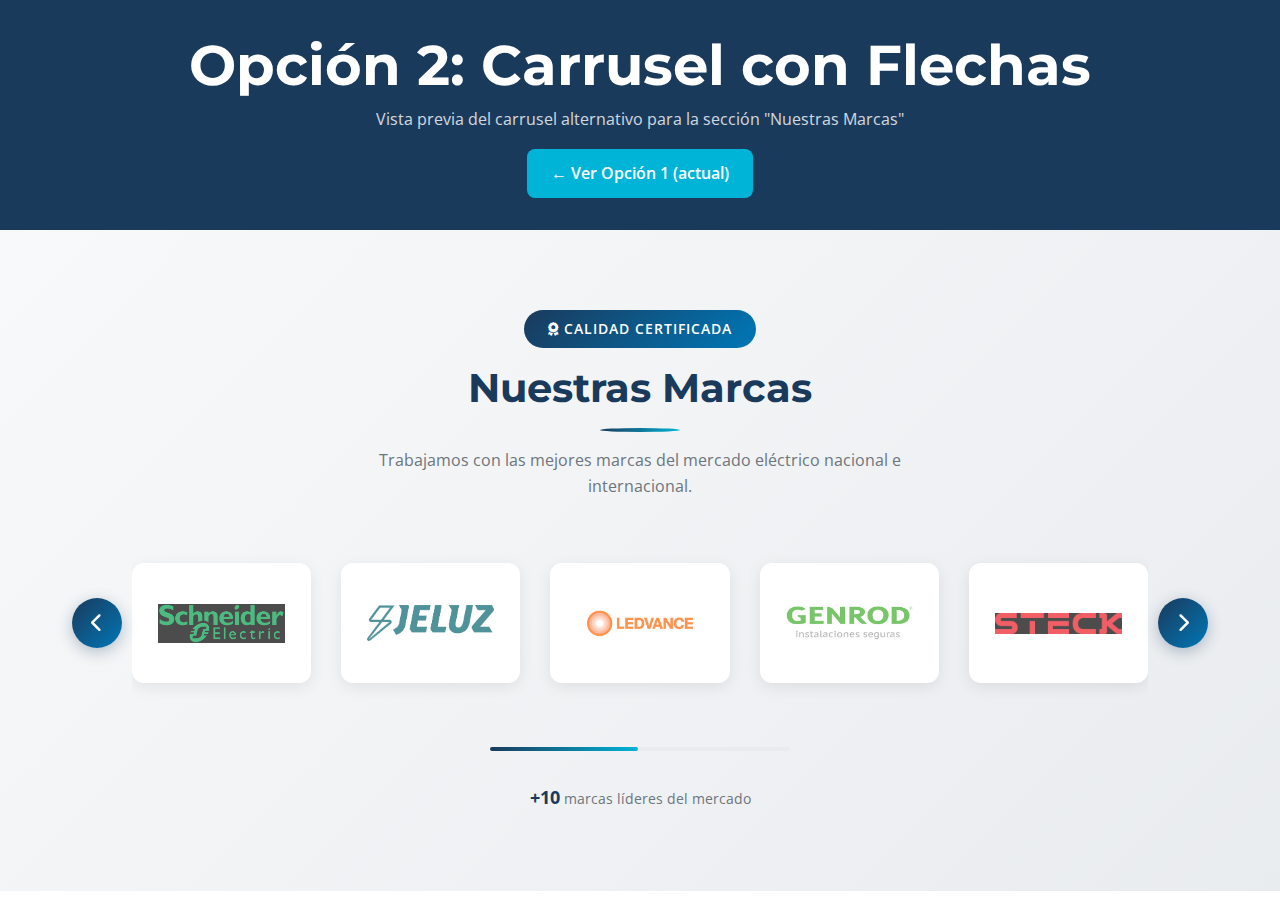
<file: marcas-opcion2.html>
<!DOCTYPE html>
<html lang="es">
<head>
    <meta charset="UTF-8">
    <meta name="viewport" content="width=device-width, initial-scale=1.0">
    <title>CHINIELEC - Opción 2 Carrusel Marcas</title>
    <link rel="preconnect" href="https://fonts.googleapis.com">
    <link rel="preconnect" href="https://fonts.gstatic.com" crossorigin>
    <link href="https://fonts.googleapis.com/css2?family=Montserrat:wght@400;600;700;800&family=Open+Sans:wght@300;400;600&display=swap" rel="stylesheet">
    <link rel="stylesheet" href="https://cdnjs.cloudflare.com/ajax/libs/font-awesome/6.4.0/css/all.min.css">
    <link rel="stylesheet" href="https://cdn.jsdelivr.net/npm/swiper@11/swiper-bundle.min.css"/>
    <link rel="stylesheet" href="assets/css/styles.css">
    <style>
        /* ===== OPCIÓN 2: Carrusel con flechas laterales ===== */
        .brands-v2 {
            background: linear-gradient(135deg, #f8f9fa 0%, #e9ecef 100%);
            padding: 5rem 0;
            position: relative;
        }

        .brands-v2 .section-title {
            margin-bottom: 1rem;
        }

        .brands-carousel-wrapper {
            position: relative;
            padding: 0 60px;
            max-width: 1200px;
            margin: 0 auto;
        }

        .brands-swiper-v2 {
            padding: 2rem 0;
        }

        .brands-swiper-v2 .swiper-slide {
            display: flex;
            align-items: center;
            justify-content: center;
            height: 120px;
            padding: 1.5rem;
            background: #ffffff;
            border-radius: 12px;
            box-shadow: 0 4px 15px rgba(0, 0, 0, 0.08);
            transition: all 0.3s ease;
            border: 2px solid transparent;
        }

        .brands-swiper-v2 .swiper-slide:hover {
            transform: translateY(-5px);
            box-shadow: 0 8px 25px rgba(0, 0, 0, 0.12);
            border-color: #00b4d8;
        }

        .brands-swiper-v2 .swiper-slide img {
            max-width: 100%;
            max-height: 80px;
            object-fit: contain;
            transition: all 0.3s ease;
            opacity: 0.7;
        }

        .brands-swiper-v2 .swiper-slide:hover img {
            opacity: 1;
            transform: scale(1.05);
        }

        /* Flechas de navegación */
        .swiper-button-next-v2,
        .swiper-button-prev-v2 {
            position: absolute;
            top: 50%;
            transform: translateY(-50%);
            width: 50px;
            height: 50px;
            background: linear-gradient(135deg, #1a3a5c, #0077b6);
            border-radius: 50%;
            display: flex;
            align-items: center;
            justify-content: center;
            color: white;
            font-size: 1.2rem;
            cursor: pointer;
            transition: all 0.3s ease;
            z-index: 10;
            box-shadow: 0 4px 15px rgba(26, 58, 92, 0.3);
        }

        .swiper-button-prev-v2 {
            left: 0;
        }

        .swiper-button-next-v2 {
            right: 0;
        }

        .swiper-button-next-v2:hover,
        .swiper-button-prev-v2:hover {
            background: linear-gradient(135deg, #0077b6, #00b4d8);
            transform: translateY(-50%) scale(1.1);
            box-shadow: 0 6px 20px rgba(0, 119, 182, 0.4);
        }

        /* Barra de progreso en vez de puntos */
        .swiper-scrollbar-v2 {
            position: relative;
            height: 4px;
            background: #e9ecef;
            border-radius: 2px;
            margin-top: 2rem;
            max-width: 300px;
            margin-left: auto;
            margin-right: auto;
        }

        .swiper-scrollbar-v2 .swiper-scrollbar-drag {
            background: linear-gradient(90deg, #1a3a5c, #00b4d8);
            border-radius: 2px;
        }

        /* Texto decorativo */
        .brands-badge {
            display: inline-block;
            background: linear-gradient(135deg, #1a3a5c, #0077b6);
            color: white;
            padding: 0.5rem 1.5rem;
            border-radius: 50px;
            font-size: 0.85rem;
            font-weight: 600;
            text-transform: uppercase;
            letter-spacing: 1px;
            margin-bottom: 1rem;
        }

        .brands-count {
            text-align: center;
            margin-top: 2rem;
            color: #6c757d;
            font-size: 0.9rem;
        }

        .brands-count strong {
            color: #1a3a5c;
            font-size: 1.1rem;
        }

        @media (max-width: 768px) {
            .brands-carousel-wrapper {
                padding: 0 45px;
            }
            
            .swiper-button-next-v2,
            .swiper-button-prev-v2 {
                width: 40px;
                height: 40px;
                font-size: 1rem;
            }
        }

        /* Container para demo */
        .demo-container {
            padding: 2rem;
            text-align: center;
            background: #1a3a5c;
            color: white;
        }

        .demo-container h1 {
            color: white;
            margin-bottom: 0.5rem;
        }

        .demo-container p {
            opacity: 0.8;
            margin-bottom: 0;
        }

        .demo-link {
            display: inline-block;
            margin-top: 1rem;
            padding: 0.75rem 1.5rem;
            background: #00b4d8;
            color: white;
            border-radius: 8px;
            text-decoration: none;
            font-weight: 600;
            transition: all 0.3s ease;
        }

        .demo-link:hover {
            background: #48cae4;
            transform: translateY(-2px);
        }
    </style>
</head>
<body>
    <!-- Header de demo -->
    <div class="demo-container">
        <h1>Opción 2: Carrusel con Flechas</h1>
        <p>Vista previa del carrusel alternativo para la sección "Nuestras Marcas"</p>
        <a href="index.html" class="demo-link">← Ver Opción 1 (actual)</a>
    </div>

    <!-- Sección Nuestras Marcas - OPCIÓN 2 -->
    <section id="marcas" class="brands-v2">
        <div class="container">
            <div class="text-center">
                <span class="brands-badge">
                    <i class="fas fa-award"></i> Calidad Certificada
                </span>
            </div>
            <h2 class="section-title">Nuestras Marcas</h2>
            <p class="text-center" style="max-width: 600px; margin: 0 auto 2rem; color: #6c757d;">
                Trabajamos con las mejores marcas del mercado eléctrico nacional e internacional.
            </p>
            
            <div class="brands-carousel-wrapper">
                <!-- Flecha izquierda -->
                <div class="swiper-button-prev-v2">
                    <i class="fas fa-chevron-left"></i>
                </div>
                
                <!-- Carrusel -->
                <div class="swiper brands-swiper-v2">
                    <div class="swiper-wrapper">
                        <div class="swiper-slide"><img src="assets/images/marcas/schneider.png" alt="Schneider Electric"></div>
                        <div class="swiper-slide"><img src="assets/images/marcas/jeluz.jpg" alt="Jeluz"></div>
                        <div class="swiper-slide"><img src="assets/images/marcas/ledvance.jpg" alt="Ledvance"></div>
                        <div class="swiper-slide"><img src="assets/images/marcas/genrod.png" alt="Genrod"></div>
                        <div class="swiper-slide"><img src="assets/images/marcas/steck.png" alt="Steck"></div>
                        <div class="swiper-slide"><img src="assets/images/marcas/tbcin.png" alt="TBCin"></div>
                        <div class="swiper-slide"><img src="assets/images/marcas/zoloda.png" alt="Zoloda"></div>
                        <div class="swiper-slide"><img src="assets/images/marcas/wentinck.png" alt="Wentinck"></div>
                        <div class="swiper-slide"><img src="assets/images/marcas/tecnica.png" alt="Técnica"></div>
                        <div class="swiper-slide"><img src="assets/images/marcas/elece.png" alt="Elece"></div>
                    </div>
                </div>
                
                <!-- Flecha derecha -->
                <div class="swiper-button-next-v2">
                    <i class="fas fa-chevron-right"></i>
                </div>
            </div>
            
            <!-- Barra de progreso -->
            <div class="swiper-scrollbar-v2"></div>
            
            <!-- Contador de marcas -->
            <div class="brands-count">
                <strong>+10</strong> marcas líderes del mercado
            </div>
        </div>
    </section>

    <!-- Swiper JS -->
    <script src="https://cdn.jsdelivr.net/npm/swiper@11/swiper-bundle.min.js"></script>
    <script>
        // Inicializar carrusel Opción 2 cuando el DOM esté listo
        document.addEventListener('DOMContentLoaded', function() {
            const brandsSwiperV2 = new Swiper('.brands-swiper-v2', {
                slidesPerView: 2,
                spaceBetween: 20,
                loop: true,
                loopAdditionalSlides: 3,
                grabCursor: true,
                speed: 600,
                autoplay: {
                    delay: 3000,
                    disableOnInteraction: false,
                    pauseOnMouseEnter: true,
                },
                navigation: {
                    nextEl: '.swiper-button-next-v2',
                    prevEl: '.swiper-button-prev-v2',
                },
                scrollbar: {
                    el: '.swiper-scrollbar-v2',
                    draggable: true,
                    hide: false,
                },
                breakpoints: {
                    480: {
                        slidesPerView: 2,
                        spaceBetween: 20,
                    },
                    640: {
                        slidesPerView: 3,
                        spaceBetween: 25,
                    },
                    768: {
                        slidesPerView: 4,
                        spaceBetween: 30,
                    },
                    1024: {
                        slidesPerView: 5,
                        spaceBetween: 30,
                    },
                }
            });
        });
    </script>
</body>
</html>
</file>
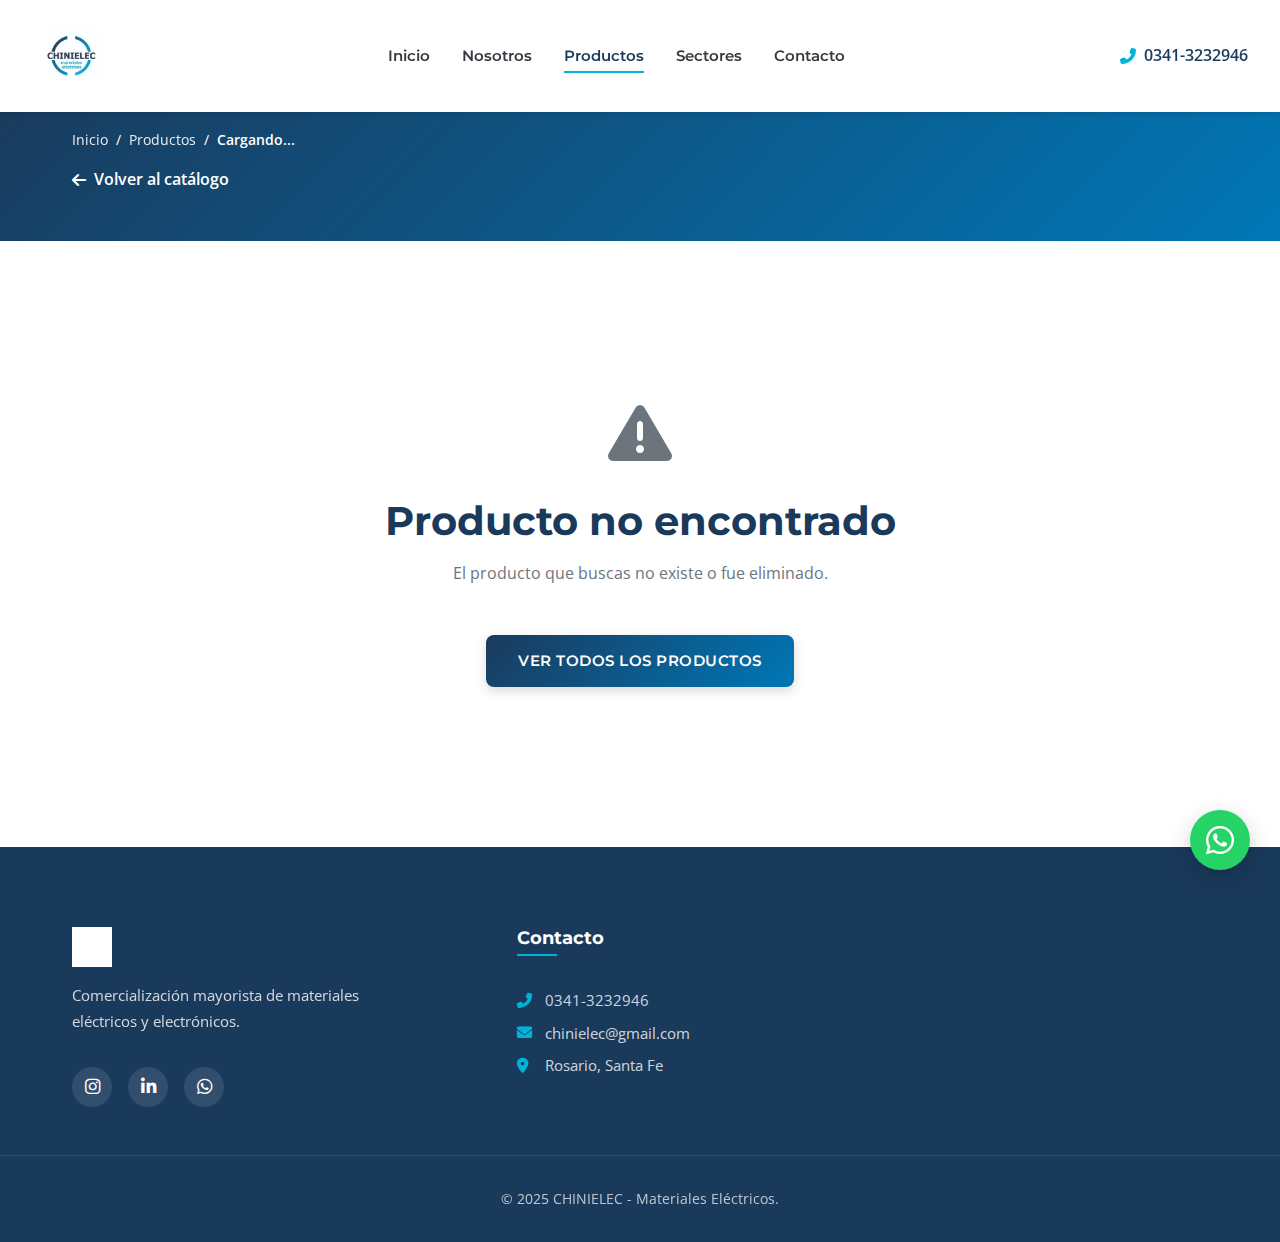
<file: producto-detalle.html>
<!DOCTYPE html>
<html lang="es">
<head>
    <meta charset="UTF-8">
    <meta name="viewport" content="width=device-width, initial-scale=1.0">
    <meta name="description" content="Detalle de producto - CHINIELEC Materiales Eléctricos">
    <title>Producto | CHINIELEC</title>
    
    <link rel="icon" type="image/x-icon" href="assets/icons/favicon.ico">
    <link rel="preconnect" href="https://fonts.googleapis.com">
    <link rel="preconnect" href="https://fonts.gstatic.com" crossorigin>
    <link href="https://fonts.googleapis.com/css2?family=Montserrat:wght@400;600;700;800&family=Open+Sans:wght@300;400;600&display=swap" rel="stylesheet">
    <link rel="stylesheet" href="https://cdnjs.cloudflare.com/ajax/libs/font-awesome/6.4.0/css/all.min.css">
    <link rel="stylesheet" href="assets/css/styles.css">
    <link rel="stylesheet" href="assets/css/responsive.css">
    
    <style>
        .producto-detalle-page {
            padding-top: 80px;
        }
        
        .page-header {
            background: linear-gradient(135deg, var(--primary-dark) 0%, var(--primary-medium) 100%);
            padding: var(--spacing-lg) 0;
            color: var(--white);
        }
        
        .breadcrumb {
            display: flex;
            align-items: center;
            gap: var(--spacing-xs);
            font-size: 0.9rem;
        }
        
        .breadcrumb a {
            color: var(--white);
            opacity: 0.9;
        }
        
        .breadcrumb a:hover {
            opacity: 1;
            text-decoration: underline;
        }
        
        .breadcrumb-product {
            font-weight: 600;
        }
        
        .producto-detalle-section {
            padding: var(--spacing-xl) 0;
        }
        
        .producto-detalle-container {
            display: grid;
            grid-template-columns: 1fr 1fr;
            gap: var(--spacing-xl);
            align-items: start;
        }
        
        .producto-imagen {
            position: sticky;
            top: 100px;
        }
        
        .producto-imagen img {
            width: 100%;
            border-radius: var(--radius-lg);
            box-shadow: var(--shadow-lg);
            background: var(--off-white);
        }
        
        .producto-info {
            padding: var(--spacing-md) 0;
        }
        
        .producto-categoria {
            display: inline-block;
            background: var(--primary-light);
            color: var(--white);
            padding: 4px 16px;
            border-radius: var(--radius-full);
            font-size: 0.8rem;
            font-weight: 600;
            text-transform: uppercase;
            margin-bottom: var(--spacing-sm);
        }
        
        .producto-info h1 {
            font-size: 2rem;
            margin-bottom: var(--spacing-md);
        }
        
        .producto-descripcion {
            font-size: 1.1rem;
            color: var(--medium-gray);
            line-height: 1.8;
            margin-bottom: var(--spacing-lg);
        }
        
        .producto-caracteristicas {
            background: var(--off-white);
            padding: var(--spacing-md);
            border-radius: var(--radius-md);
            margin-bottom: var(--spacing-lg);
        }
        
        .producto-caracteristicas h3 {
            font-size: 1.1rem;
            margin-bottom: var(--spacing-sm);
            color: var(--primary-dark);
        }
        
        .producto-caracteristicas ul {
            display: flex;
            flex-direction: column;
            gap: var(--spacing-xs);
        }
        
        .producto-caracteristicas li {
            display: flex;
            align-items: center;
            gap: var(--spacing-xs);
            color: var(--dark-gray);
        }
        
        .producto-caracteristicas li i {
            color: var(--primary-light);
            font-size: 0.9rem;
        }
        
        .producto-consulta {
            background: linear-gradient(135deg, var(--primary-dark), var(--primary-medium));
            padding: var(--spacing-lg);
            border-radius: var(--radius-lg);
            text-align: center;
            color: var(--white);
        }
        
        .producto-consulta p {
            margin-bottom: var(--spacing-md);
            font-size: 1.1rem;
        }
        
        .producto-consulta .btn {
            margin: var(--spacing-xs);
        }
        
        .producto-consulta .btn-primary {
            background: #25D366;
        }
        
        .producto-consulta .btn-primary:hover {
            background: #128C7E;
        }
        
        .producto-consulta .btn-outline {
            border-color: var(--white);
            color: var(--white);
        }
        
        .producto-consulta .btn-outline:hover {
            background: var(--white);
            color: var(--primary-dark);
        }
        
        .error-producto {
            text-align: center;
            padding: var(--spacing-xl);
            grid-column: 1 / -1;
        }
        
        .error-producto i {
            font-size: 4rem;
            color: var(--medium-gray);
            margin-bottom: var(--spacing-md);
        }
        
        .error-producto h2 {
            margin-bottom: var(--spacing-sm);
        }
        
        .error-producto p {
            color: var(--medium-gray);
            margin-bottom: var(--spacing-lg);
        }
        
        .volver-btn {
            display: inline-flex;
            align-items: center;
            gap: var(--spacing-xs);
            color: var(--white);
            font-weight: 600;
            margin-top: var(--spacing-sm);
        }
        
        .volver-btn:hover {
            text-decoration: underline;
        }
        
        @media screen and (max-width: 768px) {
            .producto-detalle-container {
                grid-template-columns: 1fr;
            }
            
            .producto-imagen {
                position: static;
            }
            
            .producto-info h1 {
                font-size: 1.5rem;
            }
            
            .producto-consulta .btn {
                display: block;
                width: 100%;
                margin: var(--spacing-xs) 0;
            }
        }
    </style>
</head>
<body class="producto-detalle-page">
    <header class="header">
        <div class="header-container">
            <a href="index.html" class="logo">
                <img src="assets/images/logo.png" alt="CHINIELEC Logo">
            </a>
            <nav class="nav">
                <ul class="nav-list">
                    <li><a href="index.html#inicio" class="nav-link">Inicio</a></li>
                    <li><a href="index.html#nosotros" class="nav-link">Nosotros</a></li>
                    <li><a href="productos.html" class="nav-link active">Productos</a></li>
                    <li><a href="index.html#sectores" class="nav-link">Sectores</a></li>
                    <li><a href="index.html#contacto" class="nav-link">Contacto</a></li>
                </ul>
            </nav>
            <div class="header-contact">
                <a href="tel:03413232946" class="header-phone">
                    <i class="fas fa-phone-alt"></i>
                    <span>0341-3232946</span>
                </a>
            </div>
            <button class="menu-toggle" aria-label="Abrir menú">
                <span></span>
                <span></span>
                <span></span>
            </button>
        </div>
    </header>

    <section class="page-header">
        <div class="container">
            <div class="breadcrumb">
                <a href="index.html">Inicio</a>
                <span>/</span>
                <a href="productos.html">Productos</a>
                <span>/</span>
                <span class="breadcrumb-product">Cargando...</span>
            </div>
            <a href="productos.html" class="volver-btn">
                <i class="fas fa-arrow-left"></i> Volver al catálogo
            </a>
        </div>
    </section>

    <section class="producto-detalle-section">
        <div class="container">
            <div class="producto-detalle-container">
                <!-- Contenido generado por JavaScript -->
                <div class="loading" style="grid-column: 1/-1; text-align: center; padding: 3rem;">
                    <i class="fas fa-spinner fa-spin" style="font-size: 2rem; color: var(--primary-light);"></i>
                    <p style="margin-top: 1rem;">Cargando producto...</p>
                </div>
            </div>
        </div>
    </section>

    <footer class="footer">
        <div class="container footer-container">
            <div class="footer-brand">
                <div class="footer-logo">
                    <img src="assets/images/logo.png" alt="CHINIELEC">
                </div>
                <p>Comercialización mayorista de materiales eléctricos y electrónicos.</p>
                <div class="footer-social">
                    <a href="https://www.instagram.com/chinielec/" target="_blank"><i class="fab fa-instagram"></i></a>
                    <a href="https://www.linkedin.com/company/chinielec/" target="_blank"><i class="fab fa-linkedin-in"></i></a>
                    <a href="https://wa.me/5493413232946" target="_blank"><i class="fab fa-whatsapp"></i></a>
                </div>
            </div>
            <div class="footer-section">
                <h4>Contacto</h4>
                <div class="footer-contact-item"><i class="fas fa-phone-alt"></i><span>0341-3232946</span></div>
                <div class="footer-contact-item"><i class="fas fa-envelope"></i><span>chinielec@gmail.com</span></div>
                <div class="footer-contact-item"><i class="fas fa-map-marker-alt"></i><span>Rosario, Santa Fe</span></div>
            </div>
        </div>
        <div class="footer-bottom">
            <p>&copy; 2025 CHINIELEC - Materiales Eléctricos.</p>
        </div>
    </footer>

    <div class="whatsapp-float">
        <a href="https://wa.me/5493413232946" target="_blank">
            <i class="fab fa-whatsapp"></i>
        </a>
    </div>

    <script src="assets/js/main.js"></script>
    <script src="assets/js/productos.js"></script>
    <script>
        // Inicializar detalle de producto
        document.addEventListener('DOMContentLoaded', function() {
            const urlParams = new URLSearchParams(window.location.search);
            const productoId = parseInt(urlParams.get('id'));
            
            if (!productoId || !window.CHINIELEC) {
                mostrarErrorProducto('Producto no encontrado');
                return;
            }
            
            const producto = window.CHINIELEC.productos.find(function(p) { 
                return p.id === productoId; 
            });
            
            if (!producto) {
                mostrarErrorProducto('Producto no encontrado');
                return;
            }
            
            renderizarProducto(producto);
        });
        
        function renderizarProducto(producto) {
            document.title = producto.nombre + ' | CHINIELEC';
            
            const breadcrumb = document.querySelector('.breadcrumb-product');
            if (breadcrumb) breadcrumb.textContent = producto.nombre;
            
            const container = document.querySelector('.producto-detalle-container');
            
            let caracteristicasHtml = '';
            producto.caracteristicas.forEach(function(car) {
                caracteristicasHtml += '<li><i class="fas fa-check"></i> ' + car + '</li>';
            });
            
            const categoryName = window.CHINIELEC.getCategoryName(producto.categoria);
            const whatsappMsg = encodeURIComponent('Hola! Me interesa el producto: ' + producto.nombre);
            
            container.innerHTML = 
                '<div class="producto-imagen">' +
                    '<img src="' + producto.imagen + '" alt="' + producto.nombre + '" onerror="this.onerror=null; this.src=\'assets/images/productos/placeholder.svg\'">' +
                '</div>' +
                '<div class="producto-info">' +
                    '<span class="producto-categoria">' + categoryName + '</span>' +
                    '<h1>' + producto.nombre + '</h1>' +
                    '<p class="producto-descripcion">' + producto.descripcion + '</p>' +
                    '<div class="producto-caracteristicas">' +
                        '<h3><i class="fas fa-list-ul"></i> Características</h3>' +
                        '<ul>' + caracteristicasHtml + '</ul>' +
                    '</div>' +
                    '<div class="producto-consulta">' +
                        '<p><i class="fas fa-question-circle"></i> ¿Interesado en este producto?</p>' +
                        '<a href="https://wa.me/5493413232946?text=' + whatsappMsg + '" class="btn btn-primary" target="_blank">' +
                            '<i class="fab fa-whatsapp"></i> Consultar por WhatsApp' +
                        '</a>' +
                        '<a href="index.html#contacto" class="btn btn-outline">' +
                            '<i class="fas fa-envelope"></i> Contactar' +
                        '</a>' +
                    '</div>' +
                '</div>';
        }
        
        function mostrarErrorProducto(mensaje) {
            const container = document.querySelector('.producto-detalle-container');
            container.innerHTML = 
                '<div class="error-producto">' +
                    '<i class="fas fa-exclamation-triangle"></i>' +
                    '<h2>' + mensaje + '</h2>' +
                    '<p>El producto que buscas no existe o fue eliminado.</p>' +
                    '<a href="productos.html" class="btn btn-primary">Ver todos los productos</a>' +
                '</div>';
        }
    </script>
</body>
</html>
</file>
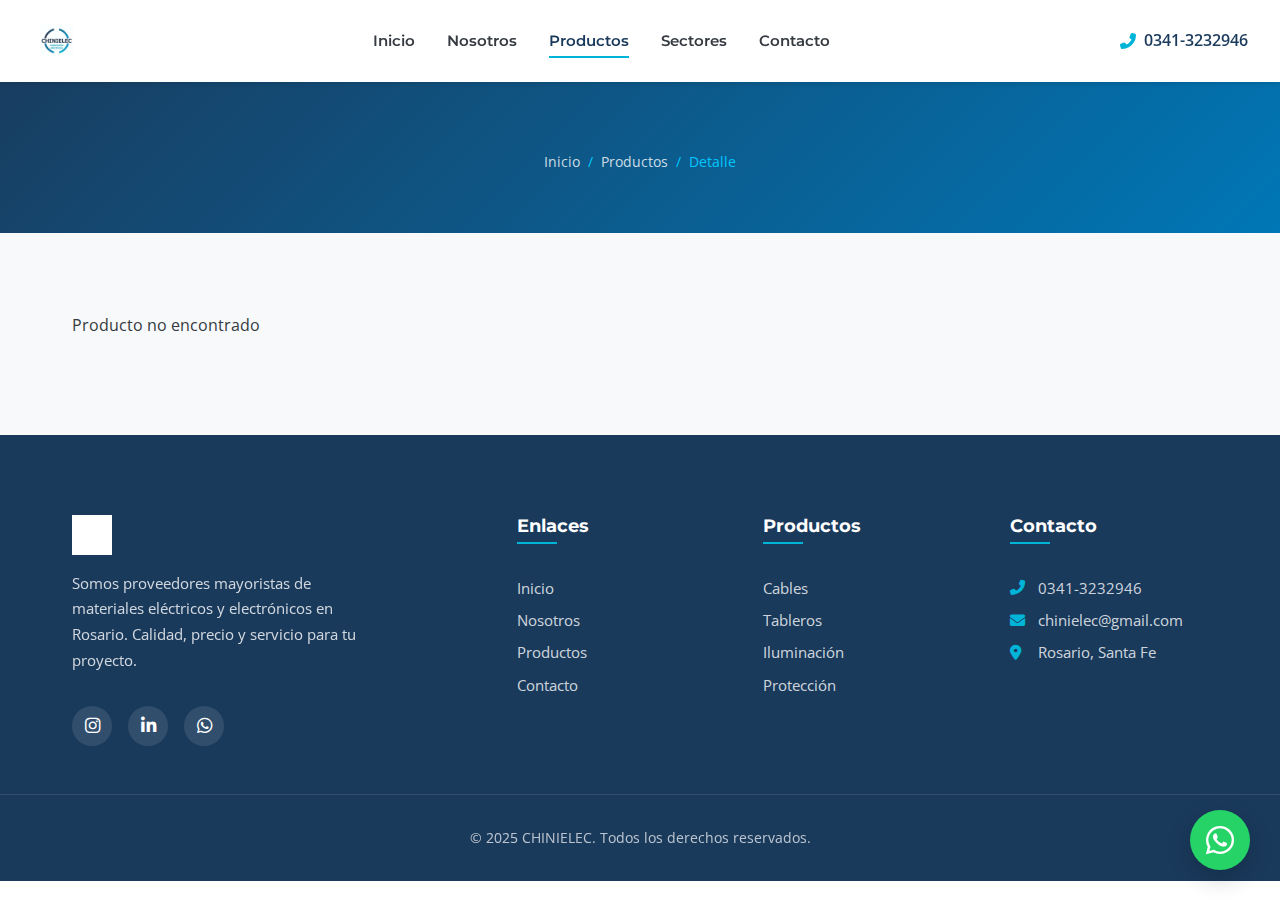
<file: chinielec-web/producto-detalle.html>
<!DOCTYPE html>
<html lang="es">
<head>
    <meta charset="UTF-8">
    <meta name="viewport" content="width=device-width, initial-scale=1.0">
    <meta http-equiv="X-UA-Compatible" content="IE=edge">
    
    <!-- SEO Meta Tags (se actualizan dinámicamente) -->
    <title>Producto | CHINIELEC - Materiales Eléctricos</title>
    <meta name="description" content="Detalle de producto - CHINIELEC Materiales Eléctricos">
    
    <!-- Favicon -->
    <link rel="icon" type="image/x-icon" href="assets/icons/favicon.ico">
    
    <!-- Fonts -->
    <link rel="preconnect" href="https://fonts.googleapis.com">
    <link rel="preconnect" href="https://fonts.gstatic.com" crossorigin>
    <link href="https://fonts.googleapis.com/css2?family=Montserrat:wght@400;600;700;800&family=Open+Sans:wght@300;400;600&display=swap" rel="stylesheet">
    
    <!-- Font Awesome -->
    <link rel="stylesheet" href="https://cdnjs.cloudflare.com/ajax/libs/font-awesome/6.4.0/css/all.min.css">
    
    <!-- Stylesheets -->
    <link rel="stylesheet" href="assets/css/styles.css">
    <link rel="stylesheet" href="assets/css/responsive.css">
    
    <style>
        /* Estilos específicos para detalle de producto */
        .page-header {
            background: linear-gradient(135deg, var(--primary-dark) 0%, var(--primary-medium) 100%);
            padding: 150px 0 60px;
            text-align: center;
            color: var(--white);
        }
        
        .breadcrumb {
            display: flex;
            justify-content: center;
            gap: var(--spacing-xs);
            font-size: 0.9rem;
        }
        
        .breadcrumb a {
            color: rgba(255,255,255,0.8);
        }
        
        .breadcrumb a:hover {
            color: var(--white);
        }
        
        .breadcrumb span {
            color: var(--accent);
        }
        
        .producto-detalle-section {
            padding: var(--spacing-xl) 0;
            background: var(--off-white);
        }
        
        .producto-detalle-container {
            display: grid;
            grid-template-columns: 1fr 1fr;
            gap: var(--spacing-xl);
            align-items: start;
        }
        
        .producto-detalle-image {
            background: var(--white);
            border-radius: var(--radius-lg);
            padding: var(--spacing-md);
            box-shadow: var(--shadow-md);
        }
        
        .producto-detalle-image img {
            width: 100%;
            height: auto;
            border-radius: var(--radius-md);
        }
        
        .producto-detalle-info {
            background: var(--white);
            border-radius: var(--radius-lg);
            padding: var(--spacing-lg);
            box-shadow: var(--shadow-md);
        }
        
        .producto-detalle-info .product-category {
            position: static;
            display: inline-block;
            margin-bottom: var(--spacing-sm);
        }
        
        .producto-detalle-info h1 {
            font-size: 2rem;
            margin-bottom: var(--spacing-md);
        }
        
        .producto-detalle-info .descripcion {
            font-size: 1.1rem;
            color: var(--medium-gray);
            line-height: 1.7;
            margin-bottom: var(--spacing-lg);
        }
        
        .caracteristicas {
            background: var(--off-white);
            border-radius: var(--radius-md);
            padding: var(--spacing-md);
            margin-bottom: var(--spacing-lg);
        }
        
        .caracteristicas h3 {
            font-size: 1.1rem;
            margin-bottom: var(--spacing-sm);
            display: flex;
            align-items: center;
            gap: var(--spacing-xs);
        }
        
        .caracteristicas h3::before {
            content: '';
            width: 4px;
            height: 20px;
            background: var(--primary-light);
            border-radius: var(--radius-full);
        }
        
        .caracteristicas ul {
            display: flex;
            flex-direction: column;
            gap: var(--spacing-xs);
        }
        
        .caracteristicas li {
            display: flex;
            align-items: center;
            gap: var(--spacing-xs);
            color: var(--dark-gray);
        }
        
        .caracteristicas li i {
            color: var(--primary-light);
            font-size: 0.9rem;
        }
        
        .producto-acciones {
            display: flex;
            flex-direction: column;
            gap: var(--spacing-sm);
        }
        
        .producto-acciones .btn {
            width: 100%;
            justify-content: center;
        }
        
        @media (max-width: 767px) {
            .page-header {
                padding: 120px 0 40px;
            }
            
            .producto-detalle-container {
                grid-template-columns: 1fr;
                gap: var(--spacing-md);
            }
            
            .producto-detalle-info h1 {
                font-size: 1.5rem;
            }
            
            .producto-acciones {
                flex-direction: column;
            }
        }
    </style>
</head>
<body>
    <!-- ========== HEADER ========== -->
    <header class="header" id="header">
        <div class="header-container">
            <a href="index.html" class="logo">
                <img src="assets/images/logo.png" alt="CHINIELEC Logo">
            </a>
            
            <nav class="nav" id="nav">
                <ul class="nav-list">
                    <li><a href="index.html" class="nav-link">Inicio</a></li>
                    <li><a href="index.html#nosotros" class="nav-link">Nosotros</a></li>
                    <li><a href="productos.html" class="nav-link active">Productos</a></li>
                    <li><a href="index.html#sectores" class="nav-link">Sectores</a></li>
                    <li><a href="index.html#contacto" class="nav-link">Contacto</a></li>
                </ul>
            </nav>
            
            <div class="header-contact">
                <a href="tel:03413232946" class="header-phone">
                    <i class="fas fa-phone-alt"></i>
                    <span>0341-3232946</span>
                </a>
            </div>
            
            <button class="menu-toggle" id="menu-toggle" aria-label="Abrir menú">
                <span></span>
                <span></span>
                <span></span>
            </button>
        </div>
    </header>

    <!-- ========== PAGE HEADER ========== -->
    <section class="page-header">
        <div class="container">
            <nav class="breadcrumb">
                <a href="index.html">Inicio</a>
                <span>/</span>
                <a href="productos.html">Productos</a>
                <span>/</span>
                <span>Detalle</span>
            </nav>
        </div>
    </section>

    <!-- ========== DETALLE PRODUCTO ========== -->
    <section class="producto-detalle-section">
        <div class="container">
            <div id="producto-detalle">
                <!-- Se carga dinámicamente con JS -->
                <p style="text-align: center; padding: 40px;">Cargando producto...</p>
            </div>
        </div>
    </section>

    <!-- ========== FOOTER ========== -->
    <footer class="footer">
        <div class="container footer-container">
            <div class="footer-brand">
                <div class="footer-logo">
                    <img src="assets/images/logo.png" alt="CHINIELEC">
                </div>
                <p>
                    Somos proveedores mayoristas de materiales eléctricos y electrónicos 
                    en Rosario. Calidad, precio y servicio para tu proyecto.
                </p>
                <div class="footer-social">
                    <a href="https://www.instagram.com/chinielec/" target="_blank" aria-label="Instagram">
                        <i class="fab fa-instagram"></i>
                    </a>
                    <a href="https://www.linkedin.com/company/chinielec/" target="_blank" aria-label="LinkedIn">
                        <i class="fab fa-linkedin-in"></i>
                    </a>
                    <a href="https://wa.me/5493413232946" target="_blank" aria-label="WhatsApp">
                        <i class="fab fa-whatsapp"></i>
                    </a>
                </div>
            </div>
            
            <div class="footer-section">
                <h4>Enlaces</h4>
                <div class="footer-links">
                    <a href="index.html">Inicio</a>
                    <a href="index.html#nosotros">Nosotros</a>
                    <a href="productos.html">Productos</a>
                    <a href="index.html#contacto">Contacto</a>
                </div>
            </div>
            
            <div class="footer-section">
                <h4>Productos</h4>
                <div class="footer-links">
                    <a href="productos.html">Cables</a>
                    <a href="productos.html">Tableros</a>
                    <a href="productos.html">Iluminación</a>
                    <a href="productos.html">Protección</a>
                </div>
            </div>
            
            <div class="footer-section">
                <h4>Contacto</h4>
                <div class="footer-contact-item">
                    <i class="fas fa-phone-alt"></i>
                    <span>0341-3232946</span>
                </div>
                <div class="footer-contact-item">
                    <i class="fas fa-envelope"></i>
                    <span>chinielec@gmail.com</span>
                </div>
                <div class="footer-contact-item">
                    <i class="fas fa-map-marker-alt"></i>
                    <span>Rosario, Santa Fe</span>
                </div>
            </div>
        </div>
        
        <div class="footer-bottom">
            <p>&copy; 2025 CHINIELEC. Todos los derechos reservados.</p>
        </div>
    </footer>

    <!-- ========== WHATSAPP FLOAT ========== -->
    <div class="whatsapp-float">
        <a href="https://wa.me/5493413232946?text=Hola! Me interesa consultar por materiales eléctricos" 
           target="_blank" 
           aria-label="Contactar por WhatsApp">
            <i class="fab fa-whatsapp"></i>
        </a>
    </div>

    <!-- Scripts -->
    <script src="assets/js/main.js"></script>
    <script src="assets/js/productos.js"></script>
</body>
</html>
</file>
<file: assets/css/styles.css>
/* ========================================
   CHINIELEC - Estilos Principales
   ======================================== */

/* === VARIABLES CSS === */
:root {
    /* Colores de marca */
    --primary-dark: #1a3a5c;
    --primary-light: #00b4d8;
    --primary-medium: #0077b6;
    --accent: #00c8ff;
    
    /* Neutros */
    --white: #ffffff;
    --off-white: #f8f9fa;
    --light-gray: #e9ecef;
    --medium-gray: #6c757d;
    --dark-gray: #343a40;
    --black: #212529;
    
    /* Tipografía */
    --font-heading: 'Montserrat', sans-serif;
    --font-body: 'Open Sans', sans-serif;
    
    /* Espaciado */
    --spacing-xs: 0.5rem;
    --spacing-sm: 1rem;
    --spacing-md: 2rem;
    --spacing-lg: 3rem;
    --spacing-xl: 5rem;
    
    /* Transiciones */
    --transition-fast: 0.2s ease;
    --transition-normal: 0.3s ease;
    --transition-slow: 0.5s ease;
    
    /* Sombras */
    --shadow-sm: 0 2px 4px rgba(0, 0, 0, 0.1);
    --shadow-md: 0 4px 12px rgba(0, 0, 0, 0.15);
    --shadow-lg: 0 8px 24px rgba(0, 0, 0, 0.2);
    
    /* Border radius */
    --radius-sm: 4px;
    --radius-md: 8px;
    --radius-lg: 16px;
    --radius-full: 50%;
}

/* === RESET Y BASE === */
*,
*::before,
*::after {
    margin: 0;
    padding: 0;
    box-sizing: border-box;
}

html {
    scroll-behavior: smooth;
    font-size: 16px;
}

body {
    font-family: var(--font-body);
    font-size: 1rem;
    line-height: 1.6;
    color: var(--dark-gray);
    background-color: var(--white);
    overflow-x: hidden;
}

/* === TIPOGRAFÍA === */
h1, h2, h3, h4, h5, h6 {
    font-family: var(--font-heading);
    font-weight: 700;
    line-height: 1.2;
    color: var(--primary-dark);
    margin-bottom: var(--spacing-sm);
}

h1 { font-size: clamp(2rem, 5vw, 3.5rem); }
h2 { font-size: clamp(1.75rem, 4vw, 2.5rem); }
h3 { font-size: clamp(1.25rem, 3vw, 1.75rem); }
h4 { font-size: 1.25rem; }

p {
    margin-bottom: var(--spacing-sm);
}

a {
    color: var(--primary-medium);
    text-decoration: none;
    transition: color var(--transition-fast);
}

a:hover {
    color: var(--primary-light);
}

img {
    max-width: 100%;
    height: auto;
    display: block;
}

ul, ol {
    list-style: none;
}

/* === UTILIDADES === */
.container {
    width: 100%;
    max-width: 1200px;
    margin: 0 auto;
    padding: 0 var(--spacing-md);
}

.section {
    padding: var(--spacing-xl) 0;
}

.section-title {
    text-align: center;
    margin-bottom: var(--spacing-lg);
    position: relative;
}

.section-title::after {
    content: '';
    display: block;
    width: 80px;
    height: 4px;
    background: linear-gradient(90deg, var(--primary-dark), var(--primary-light));
    margin: var(--spacing-sm) auto 0;
    border-radius: var(--radius-full);
}

.text-center { text-align: center; }
.text-white { color: var(--white); }

/* === BOTONES === */
.btn {
    display: inline-flex;
    align-items: center;
    justify-content: center;
    gap: var(--spacing-xs);
    padding: 0.875rem 2rem;
    font-family: var(--font-heading);
    font-size: 0.95rem;
    font-weight: 600;
    text-transform: uppercase;
    letter-spacing: 0.5px;
    border: none;
    border-radius: var(--radius-md);
    cursor: pointer;
    transition: all var(--transition-normal);
}

.btn-primary {
    background: linear-gradient(135deg, var(--primary-dark), var(--primary-medium));
    color: var(--white);
    box-shadow: var(--shadow-md);
}

.btn-primary:hover {
    background: linear-gradient(135deg, var(--primary-medium), var(--primary-light));
    transform: translateY(-2px);
    box-shadow: var(--shadow-lg);
    color: var(--white);
}

.btn-secondary {
    background: transparent;
    color: var(--white);
    border: 2px solid var(--white);
}

.btn-secondary:hover {
    background: var(--white);
    color: var(--primary-dark);
}

.btn-outline {
    background: transparent;
    color: var(--primary-dark);
    border: 2px solid var(--primary-dark);
}

.btn-outline:hover {
    background: var(--primary-dark);
    color: var(--white);
}

/* === HEADER / NAVEGACIÓN === */
.header {
    position: fixed;
    top: 0;
    left: 0;
    right: 0;
    z-index: 1000;
    background: var(--white);
    box-shadow: var(--shadow-sm);
    transition: all var(--transition-normal);
}

.header.scrolled {
    box-shadow: var(--shadow-md);
}

.header-container {
    display: flex;
    align-items: center;
    justify-content: space-between;
    padding: var(--spacing-sm) var(--spacing-md);
    max-width: 1400px;
    margin: 0 auto;
}

.logo {
    display: flex;
    align-items: center;
    gap: var(--spacing-xs);
}

.logo img {
    height: 80px;
    width: auto;
}

.logo-text {
    font-family: var(--font-heading);
    font-size: 1.5rem;
    font-weight: 700;
    color: var(--primary-dark);
}

.logo-text span {
    color: var(--primary-light);
}

/* Navegación principal */
.nav {
    display: flex;
    align-items: center;
    gap: var(--spacing-lg);
}

.nav-list {
    display: flex;
    align-items: center;
    gap: var(--spacing-md);
}

.nav-link {
    font-family: var(--font-heading);
    font-size: 0.95rem;
    font-weight: 600;
    color: var(--dark-gray);
    padding: var(--spacing-xs) 0;
    position: relative;
}

.nav-link::after {
    content: '';
    position: absolute;
    bottom: 0;
    left: 0;
    width: 0;
    height: 2px;
    background: var(--primary-light);
    transition: width var(--transition-normal);
}

.nav-link:hover::after,
.nav-link.active::after {
    width: 100%;
}

.nav-link:hover,
.nav-link.active {
    color: var(--primary-dark);
}

/* Header contact info */
.header-contact {
    display: flex;
    align-items: center;
    gap: var(--spacing-md);
}

.header-phone {
    display: flex;
    align-items: center;
    gap: var(--spacing-xs);
    font-weight: 600;
    color: var(--primary-dark);
}

.header-phone i {
    color: var(--primary-light);
}

/* Mobile menu button */
.menu-toggle {
    display: none;
    flex-direction: column;
    gap: 5px;
    background: none;
    border: none;
    cursor: pointer;
    padding: var(--spacing-xs);
}

.menu-toggle span {
    display: block;
    width: 25px;
    height: 3px;
    background: var(--primary-dark);
    border-radius: var(--radius-full);
    transition: all var(--transition-normal);
}

/* === HERO SECTION === */
.hero {
    position: relative;
    min-height: 100vh;
    display: flex;
    align-items: center;
    background: linear-gradient(135deg, var(--primary-dark) 0%, var(--primary-medium) 50%, var(--primary-light) 100%);
    overflow: hidden;
    padding-top: 80px;
}

.hero::before {
    content: '';
    position: absolute;
    top: 0;
    left: 0;
    right: 0;
    bottom: 0;
    background: url("data:image/svg+xml,%3Csvg width='60' height='60' viewBox='0 0 60 60' xmlns='http://www.w3.org/2000/svg'%3E%3Cg fill='none' fill-rule='evenodd'%3E%3Cg fill='%23ffffff' fill-opacity='0.05'%3E%3Cpath d='M36 34v-4h-2v4h-4v2h4v4h2v-4h4v-2h-4zm0-30V0h-2v4h-4v2h4v4h2V6h4V4h-4zM6 34v-4H4v4H0v2h4v4h2v-4h4v-2H6zM6 4V0H4v4H0v2h4v4h2V6h4V4H6z'/%3E%3C/g%3E%3C/g%3E%3C/svg%3E");
    opacity: 0.5;
}

.hero-container {
    display: grid;
    grid-template-columns: 1fr 1fr;
    gap: var(--spacing-xl);
    align-items: center;
    position: relative;
    z-index: 1;
}

.hero-content {
    color: var(--white);
}

.hero-badge {
    display: inline-block;
    background: rgba(255, 255, 255, 0.15);
    backdrop-filter: blur(10px);
    padding: var(--spacing-xs) var(--spacing-sm);
    border-radius: var(--radius-full);
    font-size: 0.875rem;
    font-weight: 600;
    margin-bottom: var(--spacing-md);
    border: 1px solid rgba(255, 255, 255, 0.2);
}

.hero-title {
    color: var(--white);
    margin-bottom: var(--spacing-md);
    text-shadow: 2px 2px 4px rgba(0, 0, 0, 0.2);
}

.hero-title span {
    color: var(--accent);
}

.hero-description {
    font-size: 1.125rem;
    opacity: 0.9;
    margin-bottom: var(--spacing-lg);
    max-width: 500px;
}

.hero-buttons {
    display: flex;
    gap: var(--spacing-sm);
    flex-wrap: wrap;
}

.hero-image {
    position: relative;
}

.hero-image-wrapper {
    position: relative;
    border-radius: var(--radius-lg);
    overflow: hidden;
    box-shadow: var(--shadow-lg);
}

.hero-image img {
    width: 100%;
    height: auto;
    display: block;
}

/* Formas decorativas */
.hero-shape {
    position: absolute;
    border-radius: var(--radius-full);
    opacity: 0.1;
    background: var(--white);
}

.hero-shape-1 {
    width: 300px;
    height: 300px;
    top: -100px;
    right: -100px;
}

.hero-shape-2 {
    width: 200px;
    height: 200px;
    bottom: -50px;
    left: -50px;
}

/* === NOSOTROS SECTION === */
.about {
    background: var(--off-white);
}

.about-container {
    display: grid;
    grid-template-columns: 1fr 1fr;
    gap: var(--spacing-xl);
    align-items: center;
}

.about-image {
    position: relative;
}

.about-image img {
    border-radius: var(--radius-lg);
    box-shadow: var(--shadow-lg);
}

.about-image::before {
    content: '';
    position: absolute;
    top: -20px;
    left: -20px;
    right: 20px;
    bottom: 20px;
    border: 3px solid var(--primary-light);
    border-radius: var(--radius-lg);
    z-index: -1;
}

.about-content h2 {
    margin-bottom: var(--spacing-md);
}

.about-features {
    display: grid;
    grid-template-columns: 1fr 1fr;
    gap: var(--spacing-sm);
    margin-top: var(--spacing-md);
}

.about-feature {
    display: flex;
    align-items: center;
    gap: var(--spacing-xs);
    padding: var(--spacing-sm);
    background: var(--white);
    border-radius: var(--radius-md);
    box-shadow: var(--shadow-sm);
}

.about-feature i {
    font-size: 1.5rem;
    color: var(--primary-light);
}

.about-feature span {
    font-weight: 600;
    color: var(--dark-gray);
}

/* Stats */
.stats {
    display: grid;
    grid-template-columns: repeat(3, 1fr);
    gap: var(--spacing-md);
    margin-top: var(--spacing-lg);
    padding-top: var(--spacing-lg);
    border-top: 1px solid var(--light-gray);
}

.stat-item {
    text-align: center;
}

.stat-number {
    font-family: var(--font-heading);
    font-size: 2.5rem;
    font-weight: 700;
    color: var(--primary-dark);
    line-height: 1;
}

.stat-number span {
    color: var(--primary-light);
}

.stat-label {
    font-size: 0.875rem;
    color: var(--medium-gray);
    margin-top: var(--spacing-xs);
}

/* === PRODUCTOS SECTION === */
.products {
    background: var(--white);
}

.products-grid {
    display: grid;
    grid-template-columns: repeat(auto-fill, minmax(280px, 1fr));
    gap: var(--spacing-md);
}

.product-card {
    background: var(--white);
    border-radius: var(--radius-lg);
    overflow: hidden;
    box-shadow: var(--shadow-sm);
    transition: all var(--transition-normal);
    border: 1px solid var(--light-gray);
}

.product-card:hover {
    transform: translateY(-5px);
    box-shadow: var(--shadow-lg);
    border-color: var(--primary-light);
}

.product-image {
    position: relative;
    height: 220px;
    overflow: hidden;
    background: var(--off-white);
    display: flex;
    align-items: center;
    justify-content: center;
}

.product-image img {
    width: 100%;
    height: 100%;
    object-fit: cover;
    transition: transform var(--transition-slow);
}

.product-card:hover .product-image img {
    transform: scale(1.05);
}

.product-category {
    position: absolute;
    top: var(--spacing-sm);
    left: var(--spacing-sm);
    background: var(--primary-dark);
    color: var(--white);
    padding: 4px 12px;
    border-radius: var(--radius-full);
    font-size: 0.75rem;
    font-weight: 600;
    text-transform: uppercase;
}

.product-content {
    padding: var(--spacing-md);
}

.product-name {
    font-size: 1.1rem;
    font-weight: 700;
    color: var(--dark-gray);
    margin-bottom: var(--spacing-xs);
}

.product-description {
    font-size: 0.9rem;
    color: var(--medium-gray);
    margin-bottom: var(--spacing-sm);
    line-height: 1.5;
}

.product-link {
    display: inline-flex;
    align-items: center;
    gap: var(--spacing-xs);
    color: var(--primary-medium);
    font-weight: 600;
    font-size: 0.9rem;
}

.product-link:hover {
    color: var(--primary-light);
}

.product-link i {
    transition: transform var(--transition-fast);
}

.product-link:hover i {
    transform: translateX(4px);
}

/* Ver todos los productos */
.products-cta {
    text-align: center;
    margin-top: var(--spacing-lg);
}

/* === SERVICIOS/SECTORES SECTION === */
.sectors {
    background: linear-gradient(135deg, var(--primary-dark) 0%, var(--primary-medium) 100%);
    color: var(--white);
}

.sectors .section-title {
    color: var(--white);
}

.sectors .section-title::after {
    background: linear-gradient(90deg, var(--white), var(--accent));
}

.sectors-grid {
    display: grid;
    grid-template-columns: repeat(auto-fit, minmax(250px, 1fr));
    gap: var(--spacing-md);
}

.sector-card {
    background: rgba(255, 255, 255, 0.1);
    backdrop-filter: blur(10px);
    border-radius: var(--radius-lg);
    padding: var(--spacing-lg);
    text-align: center;
    transition: all var(--transition-normal);
    border: 1px solid rgba(255, 255, 255, 0.1);
}

.sector-card:hover {
    background: rgba(255, 255, 255, 0.15);
    transform: translateY(-5px);
}

.sector-icon {
    width: 80px;
    height: 80px;
    margin: 0 auto var(--spacing-md);
    background: linear-gradient(135deg, var(--primary-light), var(--accent));
    border-radius: var(--radius-full);
    display: flex;
    align-items: center;
    justify-content: center;
    font-size: 2rem;
    color: var(--white);
}

.sector-card h3 {
    color: var(--white);
    margin-bottom: var(--spacing-xs);
}

.sector-card p {
    font-size: 0.95rem;
    opacity: 0.85;
}

/* === CONTACTO SECTION === */
.contact {
    background: var(--off-white);
}

.contact-container {
    display: grid;
    grid-template-columns: 1fr 1fr;
    gap: var(--spacing-xl);
}

.contact-info h2 {
    margin-bottom: var(--spacing-md);
}

.contact-methods {
    display: flex;
    flex-direction: column;
    gap: var(--spacing-md);
    margin-top: var(--spacing-lg);
}

.contact-method {
    display: flex;
    align-items: flex-start;
    gap: var(--spacing-sm);
    padding: var(--spacing-md);
    background: var(--white);
    border-radius: var(--radius-md);
    box-shadow: var(--shadow-sm);
    transition: all var(--transition-normal);
}

.contact-method:hover {
    box-shadow: var(--shadow-md);
    transform: translateX(5px);
}

.contact-method-icon {
    width: 50px;
    height: 50px;
    background: linear-gradient(135deg, var(--primary-dark), var(--primary-medium));
    border-radius: var(--radius-md);
    display: flex;
    align-items: center;
    justify-content: center;
    color: var(--white);
    font-size: 1.25rem;
    flex-shrink: 0;
}

.contact-method-content h4 {
    font-size: 1rem;
    color: var(--dark-gray);
    margin-bottom: 4px;
}

.contact-method-content a,
.contact-method-content p {
    color: var(--medium-gray);
    font-size: 0.95rem;
    margin: 0;
}

.contact-method-content a:hover {
    color: var(--primary-light);
}

/* Horarios */
.schedule {
    margin-top: var(--spacing-lg);
    padding: var(--spacing-md);
    background: var(--white);
    border-radius: var(--radius-md);
    border-left: 4px solid var(--primary-light);
}

.schedule h4 {
    display: flex;
    align-items: center;
    gap: var(--spacing-xs);
    margin-bottom: var(--spacing-xs);
}

.schedule h4 i {
    color: var(--primary-light);
}

/* Mapa */
.contact-map {
    border-radius: var(--radius-lg);
    overflow: hidden;
    box-shadow: var(--shadow-lg);
    height: 100%;
    min-height: 400px;
}

.contact-map iframe {
    width: 100%;
    height: 100%;
    border: none;
}

/* === FOOTER === */
.footer {
    background: var(--primary-dark);
    color: var(--white);
    padding: var(--spacing-xl) 0 var(--spacing-md);
}

.footer-container {
    display: grid;
    grid-template-columns: 2fr 1fr 1fr 1fr;
    gap: var(--spacing-lg);
}

.footer-brand {
    max-width: 300px;
}

.footer-logo {
    display: flex;
    align-items: center;
    gap: var(--spacing-xs);
    margin-bottom: var(--spacing-sm);
}

.footer-logo img {
    height: 40px;
    filter: brightness(0) invert(1);
}

.footer-brand p {
    font-size: 0.95rem;
    opacity: 0.8;
    line-height: 1.7;
}

.footer-social {
    display: flex;
    gap: var(--spacing-sm);
    margin-top: var(--spacing-md);
}

.footer-social a {
    width: 40px;
    height: 40px;
    background: rgba(255, 255, 255, 0.1);
    border-radius: var(--radius-full);
    display: flex;
    align-items: center;
    justify-content: center;
    color: var(--white);
    font-size: 1.1rem;
    transition: all var(--transition-normal);
}

.footer-social a:hover {
    background: var(--primary-light);
    transform: translateY(-3px);
}

.footer-section h4 {
    color: var(--white);
    font-size: 1.1rem;
    margin-bottom: var(--spacing-md);
    position: relative;
    padding-bottom: var(--spacing-xs);
}

.footer-section h4::after {
    content: '';
    position: absolute;
    bottom: 0;
    left: 0;
    width: 40px;
    height: 2px;
    background: var(--primary-light);
}

.footer-links {
    display: flex;
    flex-direction: column;
    gap: var(--spacing-xs);
}

.footer-links a {
    color: rgba(255, 255, 255, 0.8);
    font-size: 0.95rem;
    transition: all var(--transition-fast);
}

.footer-links a:hover {
    color: var(--primary-light);
    padding-left: 5px;
}

.footer-contact-item {
    display: flex;
    align-items: center;
    gap: var(--spacing-xs);
    color: rgba(255, 255, 255, 0.8);
    font-size: 0.95rem;
    margin-bottom: var(--spacing-xs);
}

.footer-contact-item i {
    color: var(--primary-light);
    width: 20px;
}

.footer-bottom {
    border-top: 1px solid rgba(255, 255, 255, 0.1);
    margin-top: var(--spacing-lg);
    padding-top: var(--spacing-md);
    text-align: center;
}

.footer-bottom p {
    font-size: 0.875rem;
    opacity: 0.7;
    margin: 0;
}

/* === WHATSAPP FLOTANTE === */
.whatsapp-float {
    position: fixed;
    bottom: 30px;
    right: 30px;
    z-index: 999;
}

.whatsapp-float a {
    display: flex;
    align-items: center;
    justify-content: center;
    width: 60px;
    height: 60px;
    background: #25D366;
    border-radius: var(--radius-full);
    color: var(--white);
    font-size: 2rem;
    box-shadow: var(--shadow-lg);
    transition: all var(--transition-normal);
}

.whatsapp-float a:hover {
    transform: scale(1.1);
    box-shadow: 0 8px 30px rgba(37, 211, 102, 0.4);
}

/* Tooltip del WhatsApp */
.whatsapp-float::before {
    content: '¡Chateá con nosotros!';
    position: absolute;
    right: 75px;
    top: 50%;
    transform: translateY(-50%);
    background: var(--white);
    color: var(--dark-gray);
    padding: 8px 16px;
    border-radius: var(--radius-md);
    font-size: 0.875rem;
    font-weight: 600;
    white-space: nowrap;
    box-shadow: var(--shadow-md);
    opacity: 0;
    visibility: hidden;
    transition: all var(--transition-normal);
}

.whatsapp-float:hover::before {
    opacity: 1;
    visibility: visible;
}

/* === ANIMACIONES === */
@keyframes fadeInUp {
    from {
        opacity: 0;
        transform: translateY(30px);
    }
    to {
        opacity: 1;
        transform: translateY(0);
    }
}

@keyframes fadeInLeft {
    from {
        opacity: 0;
        transform: translateX(-30px);
    }
    to {
        opacity: 1;
        transform: translateX(0);
    }
}

@keyframes fadeInRight {
    from {
        opacity: 0;
        transform: translateX(30px);
    }
    to {
        opacity: 1;
        transform: translateX(0);
    }
}

@keyframes pulse {
    0%, 100% {
        transform: scale(1);
    }
    50% {
        transform: scale(1.05);
    }
}

.animate-fade-up {
    animation: fadeInUp 0.6s ease forwards;
}

.animate-fade-left {
    animation: fadeInLeft 0.6s ease forwards;
}

.animate-fade-right {
    animation: fadeInRight 0.6s ease forwards;
}

/* Delay classes */
.delay-1 { animation-delay: 0.1s; }
.delay-2 { animation-delay: 0.2s; }
.delay-3 { animation-delay: 0.3s; }
.delay-4 { animation-delay: 0.4s; }

/* === SCROLL REVEAL === */
.reveal {
    opacity: 0;
    transform: translateY(30px);
    transition: all 0.6s ease;
}

.reveal.active {
    opacity: 1;
    transform: translateY(0);
}

/* === HERO FEATURES === */
.hero-features {
    display: flex;
    gap: var(--spacing-md);
    margin-bottom: var(--spacing-lg);
    flex-wrap: wrap;
}

.hero-feature {
    display: flex;
    align-items: center;
    gap: var(--spacing-xs);
    background: rgba(255, 255, 255, 0.15);
    backdrop-filter: blur(10px);
    padding: var(--spacing-xs) var(--spacing-sm);
    border-radius: var(--radius-md);
    font-size: 0.9rem;
    font-weight: 500;
    border: 1px solid rgba(255, 255, 255, 0.2);
}

.hero-feature i {
    color: var(--accent);
}

/* === BRANDS/MARCAS SECTION === */
.brands {
    background: var(--white);
    padding: var(--spacing-xl) 0;
}

.brands-swiper {
    padding: var(--spacing-md) 0 var(--spacing-lg);
}

.brands-swiper .swiper-slide {
    display: flex;
    align-items: center;
    justify-content: center;
    height: 100px;
    padding: var(--spacing-sm);
    background: var(--off-white);
    border-radius: var(--radius-md);
    box-shadow: var(--shadow-sm);
    transition: all var(--transition-normal);
}

.brands-swiper .swiper-slide:hover {
    box-shadow: var(--shadow-md);
    transform: translateY(-3px);
}

.brands-swiper .swiper-slide img {
    max-width: 100%;
    max-height: 70px;
    object-fit: contain;
    filter: grayscale(30%);
    transition: filter var(--transition-normal);
}

.brands-swiper .swiper-slide:hover img {
    filter: grayscale(0%);
}

.brands-swiper .swiper-pagination {
    position: relative;
    margin-top: var(--spacing-md);
}

.brands-swiper .swiper-pagination-bullet {
    width: 10px;
    height: 10px;
    background: var(--light-gray);
    opacity: 1;
    transition: all 0.3s ease;
}

.brands-swiper .swiper-pagination-bullet-active {
    background: var(--primary-dark);
    width: 25px;
    border-radius: 5px;
}

/* === SECTORS GRID 3 COLUMNS === */
@media (min-width: 769px) {
    .sectors-grid {
        grid-template-columns: repeat(3, 1fr);
    }
}

@media (max-width: 768px) {
    .hero-features {
        flex-direction: column;
        gap: var(--spacing-xs);
    }
}
</file>
<file: assets/css/responsive.css>
/* ========================================
   CHINIELEC - Estilos Responsive
   ======================================== */

/* === TABLET (768px - 1024px) === */
@media screen and (max-width: 1024px) {
    :root {
        --spacing-xl: 4rem;
    }

    .header-contact {
        display: none;
    }

    .hero-container {
        grid-template-columns: 1fr;
        text-align: center;
    }

    .hero-content {
        order: 1;
    }

    .hero-image {
        order: 2;
        max-width: 500px;
        margin: 0 auto;
    }

    .hero-description {
        max-width: 100%;
        margin-left: auto;
        margin-right: auto;
    }

    .hero-buttons {
        justify-content: center;
    }

    .about-container {
        grid-template-columns: 1fr;
        gap: var(--spacing-lg);
    }

    .about-image {
        order: 1;
        max-width: 500px;
        margin: 0 auto;
    }

    .about-image::before {
        top: -15px;
        left: -15px;
        right: 15px;
        bottom: 15px;
    }

    .about-content {
        order: 2;
        text-align: center;
    }

    .about-features {
        max-width: 500px;
        margin-left: auto;
        margin-right: auto;
    }

    .contact-container {
        grid-template-columns: 1fr;
        gap: var(--spacing-lg);
    }

    .contact-map {
        min-height: 350px;
    }

    .footer-container {
        grid-template-columns: 1fr 1fr;
        gap: var(--spacing-lg);
    }

    .footer-brand {
        grid-column: 1 / -1;
        max-width: 100%;
        text-align: center;
    }

    .footer-logo {
        justify-content: center;
    }

    .footer-social {
        justify-content: center;
    }
}

/* === MOBILE LARGE (481px - 767px) === */
@media screen and (max-width: 767px) {
    :root {
        --spacing-lg: 2rem;
        --spacing-xl: 3rem;
    }

    /* Header Mobile */
    .menu-toggle {
        display: flex;
    }

    .nav {
        position: fixed;
        top: 0;
        right: -100%;
        width: 80%;
        max-width: 320px;
        height: 100vh;
        background: var(--white);
        flex-direction: column;
        justify-content: flex-start;
        padding: 100px var(--spacing-md) var(--spacing-md);
        box-shadow: var(--shadow-lg);
        transition: right var(--transition-normal);
        z-index: 999;
    }

    .nav.active {
        right: 0;
    }

    .nav-list {
        flex-direction: column;
        align-items: flex-start;
        width: 100%;
    }

    .nav-link {
        font-size: 1.1rem;
        padding: var(--spacing-sm) 0;
        width: 100%;
        border-bottom: 1px solid var(--light-gray);
    }

    /* Menu toggle animation */
    .menu-toggle.active span:nth-child(1) {
        transform: rotate(45deg) translate(6px, 6px);
    }

    .menu-toggle.active span:nth-child(2) {
        opacity: 0;
    }

    .menu-toggle.active span:nth-child(3) {
        transform: rotate(-45deg) translate(6px, -6px);
    }

    /* Overlay */
    .nav-overlay {
        position: fixed;
        top: 0;
        left: 0;
        width: 100%;
        height: 100%;
        background: rgba(0, 0, 0, 0.5);
        opacity: 0;
        visibility: hidden;
        transition: all var(--transition-normal);
        z-index: 998;
    }

    .nav-overlay.active {
        opacity: 1;
        visibility: visible;
    }

    /* Hero Mobile */
    .hero {
        min-height: auto;
        padding: 120px 0 var(--spacing-xl);
    }

    .hero-badge {
        font-size: 0.75rem;
    }

    .hero-description {
        font-size: 1rem;
    }

    .hero-buttons {
        flex-direction: column;
        align-items: center;
    }

    .hero-buttons .btn {
        width: 100%;
        max-width: 280px;
    }

    .hero-shape {
        display: none;
    }

    /* About Mobile */
    .about-features {
        grid-template-columns: 1fr;
    }

    .stats {
        grid-template-columns: repeat(3, 1fr);
        gap: var(--spacing-sm);
    }

    .stat-number {
        font-size: 1.75rem;
    }

    .stat-label {
        font-size: 0.75rem;
    }

    /* Products Mobile */
    .products-grid {
        grid-template-columns: 1fr;
    }

    .product-image {
        height: 200px;
    }

    /* Sectors Mobile */
    .sectors-grid {
        grid-template-columns: 1fr;
    }

    .sector-card {
        padding: var(--spacing-md);
    }

    .sector-icon {
        width: 60px;
        height: 60px;
        font-size: 1.5rem;
    }

    /* Contact Mobile */
    .contact-method {
        flex-direction: column;
        align-items: center;
        text-align: center;
    }

    .contact-map {
        min-height: 300px;
    }

    /* Footer Mobile */
    .footer-container {
        grid-template-columns: 1fr;
        text-align: center;
    }

    .footer-section h4::after {
        left: 50%;
        transform: translateX(-50%);
    }

    .footer-links a:hover {
        padding-left: 0;
    }

    .footer-contact-item {
        justify-content: center;
    }

    /* WhatsApp Float Mobile */
    .whatsapp-float {
        bottom: 20px;
        right: 20px;
    }

    .whatsapp-float a {
        width: 55px;
        height: 55px;
        font-size: 1.75rem;
    }

    .whatsapp-float::before {
        display: none;
    }
}

/* === MOBILE SMALL (hasta 480px) === */
@media screen and (max-width: 480px) {
    :root {
        --spacing-md: 1.5rem;
        --spacing-lg: 1.5rem;
        --spacing-xl: 2.5rem;
    }

    html {
        font-size: 14px;
    }

    .container {
        padding: 0 var(--spacing-sm);
    }

    .header-container {
        padding: var(--spacing-xs) var(--spacing-sm);
    }

    .logo img {
        height: 40px;
    }

    .logo-text {
        font-size: 1.25rem;
    }

    .hero {
        padding: 100px 0 var(--spacing-lg);
    }

    .section {
        padding: var(--spacing-lg) 0;
    }

    .btn {
        padding: 0.75rem 1.5rem;
        font-size: 0.875rem;
    }

    .product-content {
        padding: var(--spacing-sm);
    }

    .product-name {
        font-size: 1rem;
    }

    .stats {
        grid-template-columns: 1fr;
        gap: var(--spacing-md);
    }

    .stat-item {
        padding: var(--spacing-sm);
        background: var(--white);
        border-radius: var(--radius-md);
    }

    .stat-number {
        font-size: 2rem;
    }

    .contact-method {
        padding: var(--spacing-sm);
    }

    .contact-method-icon {
        width: 45px;
        height: 45px;
        font-size: 1.1rem;
    }

    .footer {
        padding: var(--spacing-lg) 0 var(--spacing-sm);
    }

    .whatsapp-float a {
        width: 50px;
        height: 50px;
        font-size: 1.5rem;
    }
}

/* === LANDSCAPE MOBILE === */
@media screen and (max-height: 500px) and (orientation: landscape) {
    .hero {
        min-height: auto;
        padding: 100px 0 var(--spacing-md);
    }

    .hero-title {
        font-size: 1.75rem;
    }

    .hero-description {
        font-size: 0.95rem;
        margin-bottom: var(--spacing-sm);
    }

    .hero-image {
        display: none;
    }
}

/* === PREFERENCIAS DEL SISTEMA === */

/* Reducir movimiento si el usuario lo prefiere */
@media (prefers-reduced-motion: reduce) {
    *,
    *::before,
    *::after {
        animation-duration: 0.01ms !important;
        animation-iteration-count: 1 !important;
        transition-duration: 0.01ms !important;
    }

    html {
        scroll-behavior: auto;
    }

    .reveal {
        opacity: 1;
        transform: none;
    }
}

/* Modo oscuro del sistema (opcional, para futuro) */
/*
@media (prefers-color-scheme: dark) {
    :root {
        --white: #1a1a2e;
        --off-white: #16213e;
        --light-gray: #0f3460;
        --dark-gray: #e0e0e0;
        --black: #ffffff;
    }
}
*/

/* === PRINT STYLES === */
@media print {
    .header,
    .whatsapp-float,
    .footer-social,
    .hero-buttons,
    .btn {
        display: none !important;
    }

    .hero {
        min-height: auto;
        padding: var(--spacing-md);
        background: none;
        color: var(--black);
    }

    .hero-title {
        color: var(--black);
    }

    .section {
        padding: var(--spacing-md) 0;
        page-break-inside: avoid;
    }

    body {
        font-size: 12pt;
        line-height: 1.5;
    }

    a {
        text-decoration: underline;
    }

    a[href^="http"]:after {
        content: " (" attr(href) ")";
        font-size: 0.8em;
    }
}
</file>
<file: chinielec-web/assets/css/styles.css>
/* ========================================
   CHINIELEC - Estilos Principales
   ======================================== */

/* === VARIABLES CSS === */
:root {
    /* Colores de marca */
    --primary-dark: #1a3a5c;
    --primary-light: #00b4d8;
    --primary-medium: #0077b6;
    --accent: #00c8ff;
    
    /* Neutros */
    --white: #ffffff;
    --off-white: #f8f9fa;
    --light-gray: #e9ecef;
    --medium-gray: #6c757d;
    --dark-gray: #343a40;
    --black: #212529;
    
    /* Tipografía */
    --font-heading: 'Montserrat', sans-serif;
    --font-body: 'Open Sans', sans-serif;
    
    /* Espaciado */
    --spacing-xs: 0.5rem;
    --spacing-sm: 1rem;
    --spacing-md: 2rem;
    --spacing-lg: 3rem;
    --spacing-xl: 5rem;
    
    /* Transiciones */
    --transition-fast: 0.2s ease;
    --transition-normal: 0.3s ease;
    --transition-slow: 0.5s ease;
    
    /* Sombras */
    --shadow-sm: 0 2px 4px rgba(0, 0, 0, 0.1);
    --shadow-md: 0 4px 12px rgba(0, 0, 0, 0.15);
    --shadow-lg: 0 8px 24px rgba(0, 0, 0, 0.2);
    
    /* Border radius */
    --radius-sm: 4px;
    --radius-md: 8px;
    --radius-lg: 16px;
    --radius-full: 50%;
}

/* === RESET Y BASE === */
*,
*::before,
*::after {
    margin: 0;
    padding: 0;
    box-sizing: border-box;
}

html {
    scroll-behavior: smooth;
    font-size: 16px;
}

body {
    font-family: var(--font-body);
    font-size: 1rem;
    line-height: 1.6;
    color: var(--dark-gray);
    background-color: var(--white);
    overflow-x: hidden;
}

/* === TIPOGRAFÍA === */
h1, h2, h3, h4, h5, h6 {
    font-family: var(--font-heading);
    font-weight: 700;
    line-height: 1.2;
    color: var(--primary-dark);
    margin-bottom: var(--spacing-sm);
}

h1 { font-size: clamp(2rem, 5vw, 3.5rem); }
h2 { font-size: clamp(1.75rem, 4vw, 2.5rem); }
h3 { font-size: clamp(1.25rem, 3vw, 1.75rem); }
h4 { font-size: 1.25rem; }

p {
    margin-bottom: var(--spacing-sm);
}

a {
    color: var(--primary-medium);
    text-decoration: none;
    transition: color var(--transition-fast);
}

a:hover {
    color: var(--primary-light);
}

img {
    max-width: 100%;
    height: auto;
    display: block;
}

ul, ol {
    list-style: none;
}

/* === UTILIDADES === */
.container {
    width: 100%;
    max-width: 1200px;
    margin: 0 auto;
    padding: 0 var(--spacing-md);
}

.section {
    padding: var(--spacing-xl) 0;
}

.section-title {
    text-align: center;
    margin-bottom: var(--spacing-lg);
    position: relative;
}

.section-title::after {
    content: '';
    display: block;
    width: 80px;
    height: 4px;
    background: linear-gradient(90deg, var(--primary-dark), var(--primary-light));
    margin: var(--spacing-sm) auto 0;
    border-radius: var(--radius-full);
}

.text-center { text-align: center; }
.text-white { color: var(--white); }

/* === BOTONES === */
.btn {
    display: inline-flex;
    align-items: center;
    justify-content: center;
    gap: var(--spacing-xs);
    padding: 0.875rem 2rem;
    font-family: var(--font-heading);
    font-size: 0.95rem;
    font-weight: 600;
    text-transform: uppercase;
    letter-spacing: 0.5px;
    border: none;
    border-radius: var(--radius-md);
    cursor: pointer;
    transition: all var(--transition-normal);
}

.btn-primary {
    background: linear-gradient(135deg, var(--primary-dark), var(--primary-medium));
    color: var(--white);
    box-shadow: var(--shadow-md);
}

.btn-primary:hover {
    background: linear-gradient(135deg, var(--primary-medium), var(--primary-light));
    transform: translateY(-2px);
    box-shadow: var(--shadow-lg);
    color: var(--white);
}

.btn-secondary {
    background: transparent;
    color: var(--white);
    border: 2px solid var(--white);
}

.btn-secondary:hover {
    background: var(--white);
    color: var(--primary-dark);
}

.btn-outline {
    background: transparent;
    color: var(--primary-dark);
    border: 2px solid var(--primary-dark);
}

.btn-outline:hover {
    background: var(--primary-dark);
    color: var(--white);
}

/* === HEADER / NAVEGACIÓN === */
.header {
    position: fixed;
    top: 0;
    left: 0;
    right: 0;
    z-index: 1000;
    background: var(--white);
    box-shadow: var(--shadow-sm);
    transition: all var(--transition-normal);
}

.header.scrolled {
    box-shadow: var(--shadow-md);
}

.header-container {
    display: flex;
    align-items: center;
    justify-content: space-between;
    padding: var(--spacing-sm) var(--spacing-md);
    max-width: 1400px;
    margin: 0 auto;
}

.logo {
    display: flex;
    align-items: center;
    gap: var(--spacing-xs);
}

.logo img {
    height: 50px;
    width: auto;
}

.logo-text {
    font-family: var(--font-heading);
    font-size: 1.5rem;
    font-weight: 700;
    color: var(--primary-dark);
}

.logo-text span {
    color: var(--primary-light);
}

/* Navegación principal */
.nav {
    display: flex;
    align-items: center;
    gap: var(--spacing-lg);
}

.nav-list {
    display: flex;
    align-items: center;
    gap: var(--spacing-md);
}

.nav-link {
    font-family: var(--font-heading);
    font-size: 0.95rem;
    font-weight: 600;
    color: var(--dark-gray);
    padding: var(--spacing-xs) 0;
    position: relative;
}

.nav-link::after {
    content: '';
    position: absolute;
    bottom: 0;
    left: 0;
    width: 0;
    height: 2px;
    background: var(--primary-light);
    transition: width var(--transition-normal);
}

.nav-link:hover::after,
.nav-link.active::after {
    width: 100%;
}

.nav-link:hover,
.nav-link.active {
    color: var(--primary-dark);
}

/* Header contact info */
.header-contact {
    display: flex;
    align-items: center;
    gap: var(--spacing-md);
}

.header-phone {
    display: flex;
    align-items: center;
    gap: var(--spacing-xs);
    font-weight: 600;
    color: var(--primary-dark);
}

.header-phone i {
    color: var(--primary-light);
}

/* Mobile menu button */
.menu-toggle {
    display: none;
    flex-direction: column;
    gap: 5px;
    background: none;
    border: none;
    cursor: pointer;
    padding: var(--spacing-xs);
}

.menu-toggle span {
    display: block;
    width: 25px;
    height: 3px;
    background: var(--primary-dark);
    border-radius: var(--radius-full);
    transition: all var(--transition-normal);
}

/* === HERO SECTION === */
.hero {
    position: relative;
    min-height: 100vh;
    display: flex;
    align-items: center;
    background: linear-gradient(135deg, var(--primary-dark) 0%, var(--primary-medium) 50%, var(--primary-light) 100%);
    overflow: hidden;
    padding-top: 80px;
}

.hero::before {
    content: '';
    position: absolute;
    top: 0;
    left: 0;
    right: 0;
    bottom: 0;
    background: url("data:image/svg+xml,%3Csvg width='60' height='60' viewBox='0 0 60 60' xmlns='http://www.w3.org/2000/svg'%3E%3Cg fill='none' fill-rule='evenodd'%3E%3Cg fill='%23ffffff' fill-opacity='0.05'%3E%3Cpath d='M36 34v-4h-2v4h-4v2h4v4h2v-4h4v-2h-4zm0-30V0h-2v4h-4v2h4v4h2V6h4V4h-4zM6 34v-4H4v4H0v2h4v4h2v-4h4v-2H6zM6 4V0H4v4H0v2h4v4h2V6h4V4H6z'/%3E%3C/g%3E%3C/g%3E%3C/svg%3E");
    opacity: 0.5;
}

.hero-container {
    display: grid;
    grid-template-columns: 1fr 1fr;
    gap: var(--spacing-xl);
    align-items: center;
    position: relative;
    z-index: 1;
}

.hero-content {
    color: var(--white);
}

.hero-badge {
    display: inline-block;
    background: rgba(255, 255, 255, 0.15);
    backdrop-filter: blur(10px);
    padding: var(--spacing-xs) var(--spacing-sm);
    border-radius: var(--radius-full);
    font-size: 0.875rem;
    font-weight: 600;
    margin-bottom: var(--spacing-md);
    border: 1px solid rgba(255, 255, 255, 0.2);
}

.hero-title {
    color: var(--white);
    margin-bottom: var(--spacing-md);
    text-shadow: 2px 2px 4px rgba(0, 0, 0, 0.2);
}

.hero-title span {
    color: var(--accent);
}

.hero-description {
    font-size: 1.125rem;
    opacity: 0.9;
    margin-bottom: var(--spacing-lg);
    max-width: 500px;
}

.hero-buttons {
    display: flex;
    gap: var(--spacing-sm);
    flex-wrap: wrap;
}

.hero-image {
    position: relative;
}

.hero-image-wrapper {
    position: relative;
    border-radius: var(--radius-lg);
    overflow: hidden;
    box-shadow: var(--shadow-lg);
}

.hero-image img {
    width: 100%;
    height: auto;
    display: block;
}

/* Formas decorativas */
.hero-shape {
    position: absolute;
    border-radius: var(--radius-full);
    opacity: 0.1;
    background: var(--white);
}

.hero-shape-1 {
    width: 300px;
    height: 300px;
    top: -100px;
    right: -100px;
}

.hero-shape-2 {
    width: 200px;
    height: 200px;
    bottom: -50px;
    left: -50px;
}

/* === NOSOTROS SECTION === */
.about {
    background: var(--off-white);
}

.about-container {
    display: grid;
    grid-template-columns: 1fr 1fr;
    gap: var(--spacing-xl);
    align-items: center;
}

.about-image {
    position: relative;
}

.about-image img {
    border-radius: var(--radius-lg);
    box-shadow: var(--shadow-lg);
}

.about-image::before {
    content: '';
    position: absolute;
    top: -20px;
    left: -20px;
    right: 20px;
    bottom: 20px;
    border: 3px solid var(--primary-light);
    border-radius: var(--radius-lg);
    z-index: -1;
}

.about-content h2 {
    margin-bottom: var(--spacing-md);
}

.about-features {
    display: grid;
    grid-template-columns: 1fr 1fr;
    gap: var(--spacing-sm);
    margin-top: var(--spacing-md);
}

.about-feature {
    display: flex;
    align-items: center;
    gap: var(--spacing-xs);
    padding: var(--spacing-sm);
    background: var(--white);
    border-radius: var(--radius-md);
    box-shadow: var(--shadow-sm);
}

.about-feature i {
    font-size: 1.5rem;
    color: var(--primary-light);
}

.about-feature span {
    font-weight: 600;
    color: var(--dark-gray);
}

/* Stats */
.stats {
    display: grid;
    grid-template-columns: repeat(3, 1fr);
    gap: var(--spacing-md);
    margin-top: var(--spacing-lg);
    padding-top: var(--spacing-lg);
    border-top: 1px solid var(--light-gray);
}

.stat-item {
    text-align: center;
}

.stat-number {
    font-family: var(--font-heading);
    font-size: 2.5rem;
    font-weight: 700;
    color: var(--primary-dark);
    line-height: 1;
}

.stat-number span {
    color: var(--primary-light);
}

.stat-label {
    font-size: 0.875rem;
    color: var(--medium-gray);
    margin-top: var(--spacing-xs);
}

/* === PRODUCTOS SECTION === */
.products {
    background: var(--white);
}

.products-grid {
    display: grid;
    grid-template-columns: repeat(auto-fill, minmax(280px, 1fr));
    gap: var(--spacing-md);
}

.product-card {
    background: var(--white);
    border-radius: var(--radius-lg);
    overflow: hidden;
    box-shadow: var(--shadow-sm);
    transition: all var(--transition-normal);
    border: 1px solid var(--light-gray);
}

.product-card:hover {
    transform: translateY(-5px);
    box-shadow: var(--shadow-lg);
    border-color: var(--primary-light);
}

.product-image {
    position: relative;
    height: 220px;
    overflow: hidden;
    background: var(--off-white);
    display: flex;
    align-items: center;
    justify-content: center;
}

.product-image img {
    width: 100%;
    height: 100%;
    object-fit: cover;
    transition: transform var(--transition-slow);
}

.product-card:hover .product-image img {
    transform: scale(1.05);
}

.product-category {
    position: absolute;
    top: var(--spacing-sm);
    left: var(--spacing-sm);
    background: var(--primary-dark);
    color: var(--white);
    padding: 4px 12px;
    border-radius: var(--radius-full);
    font-size: 0.75rem;
    font-weight: 600;
    text-transform: uppercase;
}

.product-content {
    padding: var(--spacing-md);
}

.product-name {
    font-size: 1.1rem;
    font-weight: 700;
    color: var(--dark-gray);
    margin-bottom: var(--spacing-xs);
}

.product-description {
    font-size: 0.9rem;
    color: var(--medium-gray);
    margin-bottom: var(--spacing-sm);
    line-height: 1.5;
}

.product-link {
    display: inline-flex;
    align-items: center;
    gap: var(--spacing-xs);
    color: var(--primary-medium);
    font-weight: 600;
    font-size: 0.9rem;
}

.product-link:hover {
    color: var(--primary-light);
}

.product-link i {
    transition: transform var(--transition-fast);
}

.product-link:hover i {
    transform: translateX(4px);
}

/* Ver todos los productos */
.products-cta {
    text-align: center;
    margin-top: var(--spacing-lg);
}

/* === SERVICIOS/SECTORES SECTION === */
.sectors {
    background: linear-gradient(135deg, var(--primary-dark) 0%, var(--primary-medium) 100%);
    color: var(--white);
}

.sectors .section-title {
    color: var(--white);
}

.sectors .section-title::after {
    background: linear-gradient(90deg, var(--white), var(--accent));
}

.sectors-grid {
    display: grid;
    grid-template-columns: repeat(auto-fit, minmax(250px, 1fr));
    gap: var(--spacing-md);
}

.sector-card {
    background: rgba(255, 255, 255, 0.1);
    backdrop-filter: blur(10px);
    border-radius: var(--radius-lg);
    padding: var(--spacing-lg);
    text-align: center;
    transition: all var(--transition-normal);
    border: 1px solid rgba(255, 255, 255, 0.1);
}

.sector-card:hover {
    background: rgba(255, 255, 255, 0.15);
    transform: translateY(-5px);
}

.sector-icon {
    width: 80px;
    height: 80px;
    margin: 0 auto var(--spacing-md);
    background: linear-gradient(135deg, var(--primary-light), var(--accent));
    border-radius: var(--radius-full);
    display: flex;
    align-items: center;
    justify-content: center;
    font-size: 2rem;
    color: var(--white);
}

.sector-card h3 {
    color: var(--white);
    margin-bottom: var(--spacing-xs);
}

.sector-card p {
    font-size: 0.95rem;
    opacity: 0.85;
}

/* === CONTACTO SECTION === */
.contact {
    background: var(--off-white);
}

.contact-container {
    display: grid;
    grid-template-columns: 1fr 1fr;
    gap: var(--spacing-xl);
}

.contact-info h2 {
    margin-bottom: var(--spacing-md);
}

.contact-methods {
    display: flex;
    flex-direction: column;
    gap: var(--spacing-md);
    margin-top: var(--spacing-lg);
}

.contact-method {
    display: flex;
    align-items: flex-start;
    gap: var(--spacing-sm);
    padding: var(--spacing-md);
    background: var(--white);
    border-radius: var(--radius-md);
    box-shadow: var(--shadow-sm);
    transition: all var(--transition-normal);
}

.contact-method:hover {
    box-shadow: var(--shadow-md);
    transform: translateX(5px);
}

.contact-method-icon {
    width: 50px;
    height: 50px;
    background: linear-gradient(135deg, var(--primary-dark), var(--primary-medium));
    border-radius: var(--radius-md);
    display: flex;
    align-items: center;
    justify-content: center;
    color: var(--white);
    font-size: 1.25rem;
    flex-shrink: 0;
}

.contact-method-content h4 {
    font-size: 1rem;
    color: var(--dark-gray);
    margin-bottom: 4px;
}

.contact-method-content a,
.contact-method-content p {
    color: var(--medium-gray);
    font-size: 0.95rem;
    margin: 0;
}

.contact-method-content a:hover {
    color: var(--primary-light);
}

/* Horarios */
.schedule {
    margin-top: var(--spacing-lg);
    padding: var(--spacing-md);
    background: var(--white);
    border-radius: var(--radius-md);
    border-left: 4px solid var(--primary-light);
}

.schedule h4 {
    display: flex;
    align-items: center;
    gap: var(--spacing-xs);
    margin-bottom: var(--spacing-xs);
}

.schedule h4 i {
    color: var(--primary-light);
}

/* Mapa */
.contact-map {
    border-radius: var(--radius-lg);
    overflow: hidden;
    box-shadow: var(--shadow-lg);
    height: 100%;
    min-height: 400px;
}

.contact-map iframe {
    width: 100%;
    height: 100%;
    border: none;
}

/* === FOOTER === */
.footer {
    background: var(--primary-dark);
    color: var(--white);
    padding: var(--spacing-xl) 0 var(--spacing-md);
}

.footer-container {
    display: grid;
    grid-template-columns: 2fr 1fr 1fr 1fr;
    gap: var(--spacing-lg);
}

.footer-brand {
    max-width: 300px;
}

.footer-logo {
    display: flex;
    align-items: center;
    gap: var(--spacing-xs);
    margin-bottom: var(--spacing-sm);
}

.footer-logo img {
    height: 40px;
    filter: brightness(0) invert(1);
}

.footer-brand p {
    font-size: 0.95rem;
    opacity: 0.8;
    line-height: 1.7;
}

.footer-social {
    display: flex;
    gap: var(--spacing-sm);
    margin-top: var(--spacing-md);
}

.footer-social a {
    width: 40px;
    height: 40px;
    background: rgba(255, 255, 255, 0.1);
    border-radius: var(--radius-full);
    display: flex;
    align-items: center;
    justify-content: center;
    color: var(--white);
    font-size: 1.1rem;
    transition: all var(--transition-normal);
}

.footer-social a:hover {
    background: var(--primary-light);
    transform: translateY(-3px);
}

.footer-section h4 {
    color: var(--white);
    font-size: 1.1rem;
    margin-bottom: var(--spacing-md);
    position: relative;
    padding-bottom: var(--spacing-xs);
}

.footer-section h4::after {
    content: '';
    position: absolute;
    bottom: 0;
    left: 0;
    width: 40px;
    height: 2px;
    background: var(--primary-light);
}

.footer-links {
    display: flex;
    flex-direction: column;
    gap: var(--spacing-xs);
}

.footer-links a {
    color: rgba(255, 255, 255, 0.8);
    font-size: 0.95rem;
    transition: all var(--transition-fast);
}

.footer-links a:hover {
    color: var(--primary-light);
    padding-left: 5px;
}

.footer-contact-item {
    display: flex;
    align-items: center;
    gap: var(--spacing-xs);
    color: rgba(255, 255, 255, 0.8);
    font-size: 0.95rem;
    margin-bottom: var(--spacing-xs);
}

.footer-contact-item i {
    color: var(--primary-light);
    width: 20px;
}

.footer-bottom {
    border-top: 1px solid rgba(255, 255, 255, 0.1);
    margin-top: var(--spacing-lg);
    padding-top: var(--spacing-md);
    text-align: center;
}

.footer-bottom p {
    font-size: 0.875rem;
    opacity: 0.7;
    margin: 0;
}

/* === WHATSAPP FLOTANTE === */
.whatsapp-float {
    position: fixed;
    bottom: 30px;
    right: 30px;
    z-index: 999;
}

.whatsapp-float a {
    display: flex;
    align-items: center;
    justify-content: center;
    width: 60px;
    height: 60px;
    background: #25D366;
    border-radius: var(--radius-full);
    color: var(--white);
    font-size: 2rem;
    box-shadow: var(--shadow-lg);
    transition: all var(--transition-normal);
}

.whatsapp-float a:hover {
    transform: scale(1.1);
    box-shadow: 0 8px 30px rgba(37, 211, 102, 0.4);
}

/* Tooltip del WhatsApp */
.whatsapp-float::before {
    content: '¡Chateá con nosotros!';
    position: absolute;
    right: 75px;
    top: 50%;
    transform: translateY(-50%);
    background: var(--white);
    color: var(--dark-gray);
    padding: 8px 16px;
    border-radius: var(--radius-md);
    font-size: 0.875rem;
    font-weight: 600;
    white-space: nowrap;
    box-shadow: var(--shadow-md);
    opacity: 0;
    visibility: hidden;
    transition: all var(--transition-normal);
}

.whatsapp-float:hover::before {
    opacity: 1;
    visibility: visible;
}

/* === ANIMACIONES === */
@keyframes fadeInUp {
    from {
        opacity: 0;
        transform: translateY(30px);
    }
    to {
        opacity: 1;
        transform: translateY(0);
    }
}

@keyframes fadeInLeft {
    from {
        opacity: 0;
        transform: translateX(-30px);
    }
    to {
        opacity: 1;
        transform: translateX(0);
    }
}

@keyframes fadeInRight {
    from {
        opacity: 0;
        transform: translateX(30px);
    }
    to {
        opacity: 1;
        transform: translateX(0);
    }
}

@keyframes pulse {
    0%, 100% {
        transform: scale(1);
    }
    50% {
        transform: scale(1.05);
    }
}

.animate-fade-up {
    animation: fadeInUp 0.6s ease forwards;
}

.animate-fade-left {
    animation: fadeInLeft 0.6s ease forwards;
}

.animate-fade-right {
    animation: fadeInRight 0.6s ease forwards;
}

/* Delay classes */
.delay-1 { animation-delay: 0.1s; }
.delay-2 { animation-delay: 0.2s; }
.delay-3 { animation-delay: 0.3s; }
.delay-4 { animation-delay: 0.4s; }

/* === SCROLL REVEAL === */
.reveal {
    opacity: 0;
    transform: translateY(30px);
    transition: all 0.6s ease;
}

.reveal.active {
    opacity: 1;
    transform: translateY(0);
}
</file>
<file: chinielec-web/assets/css/responsive.css>
/* ========================================
   CHINIELEC - Estilos Responsive
   ======================================== */

/* === TABLET (768px - 1024px) === */
@media screen and (max-width: 1024px) {
    :root {
        --spacing-xl: 4rem;
    }

    .header-contact {
        display: none;
    }

    .hero-container {
        grid-template-columns: 1fr;
        text-align: center;
    }

    .hero-content {
        order: 1;
    }

    .hero-image {
        order: 2;
        max-width: 500px;
        margin: 0 auto;
    }

    .hero-description {
        max-width: 100%;
        margin-left: auto;
        margin-right: auto;
    }

    .hero-buttons {
        justify-content: center;
    }

    .about-container {
        grid-template-columns: 1fr;
        gap: var(--spacing-lg);
    }

    .about-image {
        order: 1;
        max-width: 500px;
        margin: 0 auto;
    }

    .about-image::before {
        top: -15px;
        left: -15px;
        right: 15px;
        bottom: 15px;
    }

    .about-content {
        order: 2;
        text-align: center;
    }

    .about-features {
        max-width: 500px;
        margin-left: auto;
        margin-right: auto;
    }

    .contact-container {
        grid-template-columns: 1fr;
        gap: var(--spacing-lg);
    }

    .contact-map {
        min-height: 350px;
    }

    .footer-container {
        grid-template-columns: 1fr 1fr;
        gap: var(--spacing-lg);
    }

    .footer-brand {
        grid-column: 1 / -1;
        max-width: 100%;
        text-align: center;
    }

    .footer-logo {
        justify-content: center;
    }

    .footer-social {
        justify-content: center;
    }
}

/* === MOBILE LARGE (481px - 767px) === */
@media screen and (max-width: 767px) {
    :root {
        --spacing-lg: 2rem;
        --spacing-xl: 3rem;
    }

    /* Header Mobile */
    .menu-toggle {
        display: flex;
    }

    .nav {
        position: fixed;
        top: 0;
        right: -100%;
        width: 80%;
        max-width: 320px;
        height: 100vh;
        background: var(--white);
        flex-direction: column;
        justify-content: flex-start;
        padding: 100px var(--spacing-md) var(--spacing-md);
        box-shadow: var(--shadow-lg);
        transition: right var(--transition-normal);
        z-index: 999;
    }

    .nav.active {
        right: 0;
    }

    .nav-list {
        flex-direction: column;
        align-items: flex-start;
        width: 100%;
    }

    .nav-link {
        font-size: 1.1rem;
        padding: var(--spacing-sm) 0;
        width: 100%;
        border-bottom: 1px solid var(--light-gray);
    }

    /* Menu toggle animation */
    .menu-toggle.active span:nth-child(1) {
        transform: rotate(45deg) translate(6px, 6px);
    }

    .menu-toggle.active span:nth-child(2) {
        opacity: 0;
    }

    .menu-toggle.active span:nth-child(3) {
        transform: rotate(-45deg) translate(6px, -6px);
    }

    /* Overlay */
    .nav-overlay {
        position: fixed;
        top: 0;
        left: 0;
        width: 100%;
        height: 100%;
        background: rgba(0, 0, 0, 0.5);
        opacity: 0;
        visibility: hidden;
        transition: all var(--transition-normal);
        z-index: 998;
    }

    .nav-overlay.active {
        opacity: 1;
        visibility: visible;
    }

    /* Hero Mobile */
    .hero {
        min-height: auto;
        padding: 120px 0 var(--spacing-xl);
    }

    .hero-badge {
        font-size: 0.75rem;
    }

    .hero-description {
        font-size: 1rem;
    }

    .hero-buttons {
        flex-direction: column;
        align-items: center;
    }

    .hero-buttons .btn {
        width: 100%;
        max-width: 280px;
    }

    .hero-shape {
        display: none;
    }

    /* About Mobile */
    .about-features {
        grid-template-columns: 1fr;
    }

    .stats {
        grid-template-columns: repeat(3, 1fr);
        gap: var(--spacing-sm);
    }

    .stat-number {
        font-size: 1.75rem;
    }

    .stat-label {
        font-size: 0.75rem;
    }

    /* Products Mobile */
    .products-grid {
        grid-template-columns: 1fr;
    }

    .product-image {
        height: 200px;
    }

    /* Sectors Mobile */
    .sectors-grid {
        grid-template-columns: 1fr;
    }

    .sector-card {
        padding: var(--spacing-md);
    }

    .sector-icon {
        width: 60px;
        height: 60px;
        font-size: 1.5rem;
    }

    /* Contact Mobile */
    .contact-method {
        flex-direction: column;
        align-items: center;
        text-align: center;
    }

    .contact-map {
        min-height: 300px;
    }

    /* Footer Mobile */
    .footer-container {
        grid-template-columns: 1fr;
        text-align: center;
    }

    .footer-section h4::after {
        left: 50%;
        transform: translateX(-50%);
    }

    .footer-links a:hover {
        padding-left: 0;
    }

    .footer-contact-item {
        justify-content: center;
    }

    /* WhatsApp Float Mobile */
    .whatsapp-float {
        bottom: 20px;
        right: 20px;
    }

    .whatsapp-float a {
        width: 55px;
        height: 55px;
        font-size: 1.75rem;
    }

    .whatsapp-float::before {
        display: none;
    }
}

/* === MOBILE SMALL (hasta 480px) === */
@media screen and (max-width: 480px) {
    :root {
        --spacing-md: 1.5rem;
        --spacing-lg: 1.5rem;
        --spacing-xl: 2.5rem;
    }

    html {
        font-size: 14px;
    }

    .container {
        padding: 0 var(--spacing-sm);
    }

    .header-container {
        padding: var(--spacing-xs) var(--spacing-sm);
    }

    .logo img {
        height: 40px;
    }

    .logo-text {
        font-size: 1.25rem;
    }

    .hero {
        padding: 100px 0 var(--spacing-lg);
    }

    .section {
        padding: var(--spacing-lg) 0;
    }

    .btn {
        padding: 0.75rem 1.5rem;
        font-size: 0.875rem;
    }

    .product-content {
        padding: var(--spacing-sm);
    }

    .product-name {
        font-size: 1rem;
    }

    .stats {
        grid-template-columns: 1fr;
        gap: var(--spacing-md);
    }

    .stat-item {
        padding: var(--spacing-sm);
        background: var(--white);
        border-radius: var(--radius-md);
    }

    .stat-number {
        font-size: 2rem;
    }

    .contact-method {
        padding: var(--spacing-sm);
    }

    .contact-method-icon {
        width: 45px;
        height: 45px;
        font-size: 1.1rem;
    }

    .footer {
        padding: var(--spacing-lg) 0 var(--spacing-sm);
    }

    .whatsapp-float a {
        width: 50px;
        height: 50px;
        font-size: 1.5rem;
    }
}

/* === LANDSCAPE MOBILE === */
@media screen and (max-height: 500px) and (orientation: landscape) {
    .hero {
        min-height: auto;
        padding: 100px 0 var(--spacing-md);
    }

    .hero-title {
        font-size: 1.75rem;
    }

    .hero-description {
        font-size: 0.95rem;
        margin-bottom: var(--spacing-sm);
    }

    .hero-image {
        display: none;
    }
}

/* === PREFERENCIAS DEL SISTEMA === */

/* Reducir movimiento si el usuario lo prefiere */
@media (prefers-reduced-motion: reduce) {
    *,
    *::before,
    *::after {
        animation-duration: 0.01ms !important;
        animation-iteration-count: 1 !important;
        transition-duration: 0.01ms !important;
    }

    html {
        scroll-behavior: auto;
    }

    .reveal {
        opacity: 1;
        transform: none;
    }
}

/* Modo oscuro del sistema (opcional, para futuro) */
/*
@media (prefers-color-scheme: dark) {
    :root {
        --white: #1a1a2e;
        --off-white: #16213e;
        --light-gray: #0f3460;
        --dark-gray: #e0e0e0;
        --black: #ffffff;
    }
}
*/

/* === PRINT STYLES === */
@media print {
    .header,
    .whatsapp-float,
    .footer-social,
    .hero-buttons,
    .btn {
        display: none !important;
    }

    .hero {
        min-height: auto;
        padding: var(--spacing-md);
        background: none;
        color: var(--black);
    }

    .hero-title {
        color: var(--black);
    }

    .section {
        padding: var(--spacing-md) 0;
        page-break-inside: avoid;
    }

    body {
        font-size: 12pt;
        line-height: 1.5;
    }

    a {
        text-decoration: underline;
    }

    a[href^="http"]:after {
        content: " (" attr(href) ")";
        font-size: 0.8em;
    }
}
</file>
